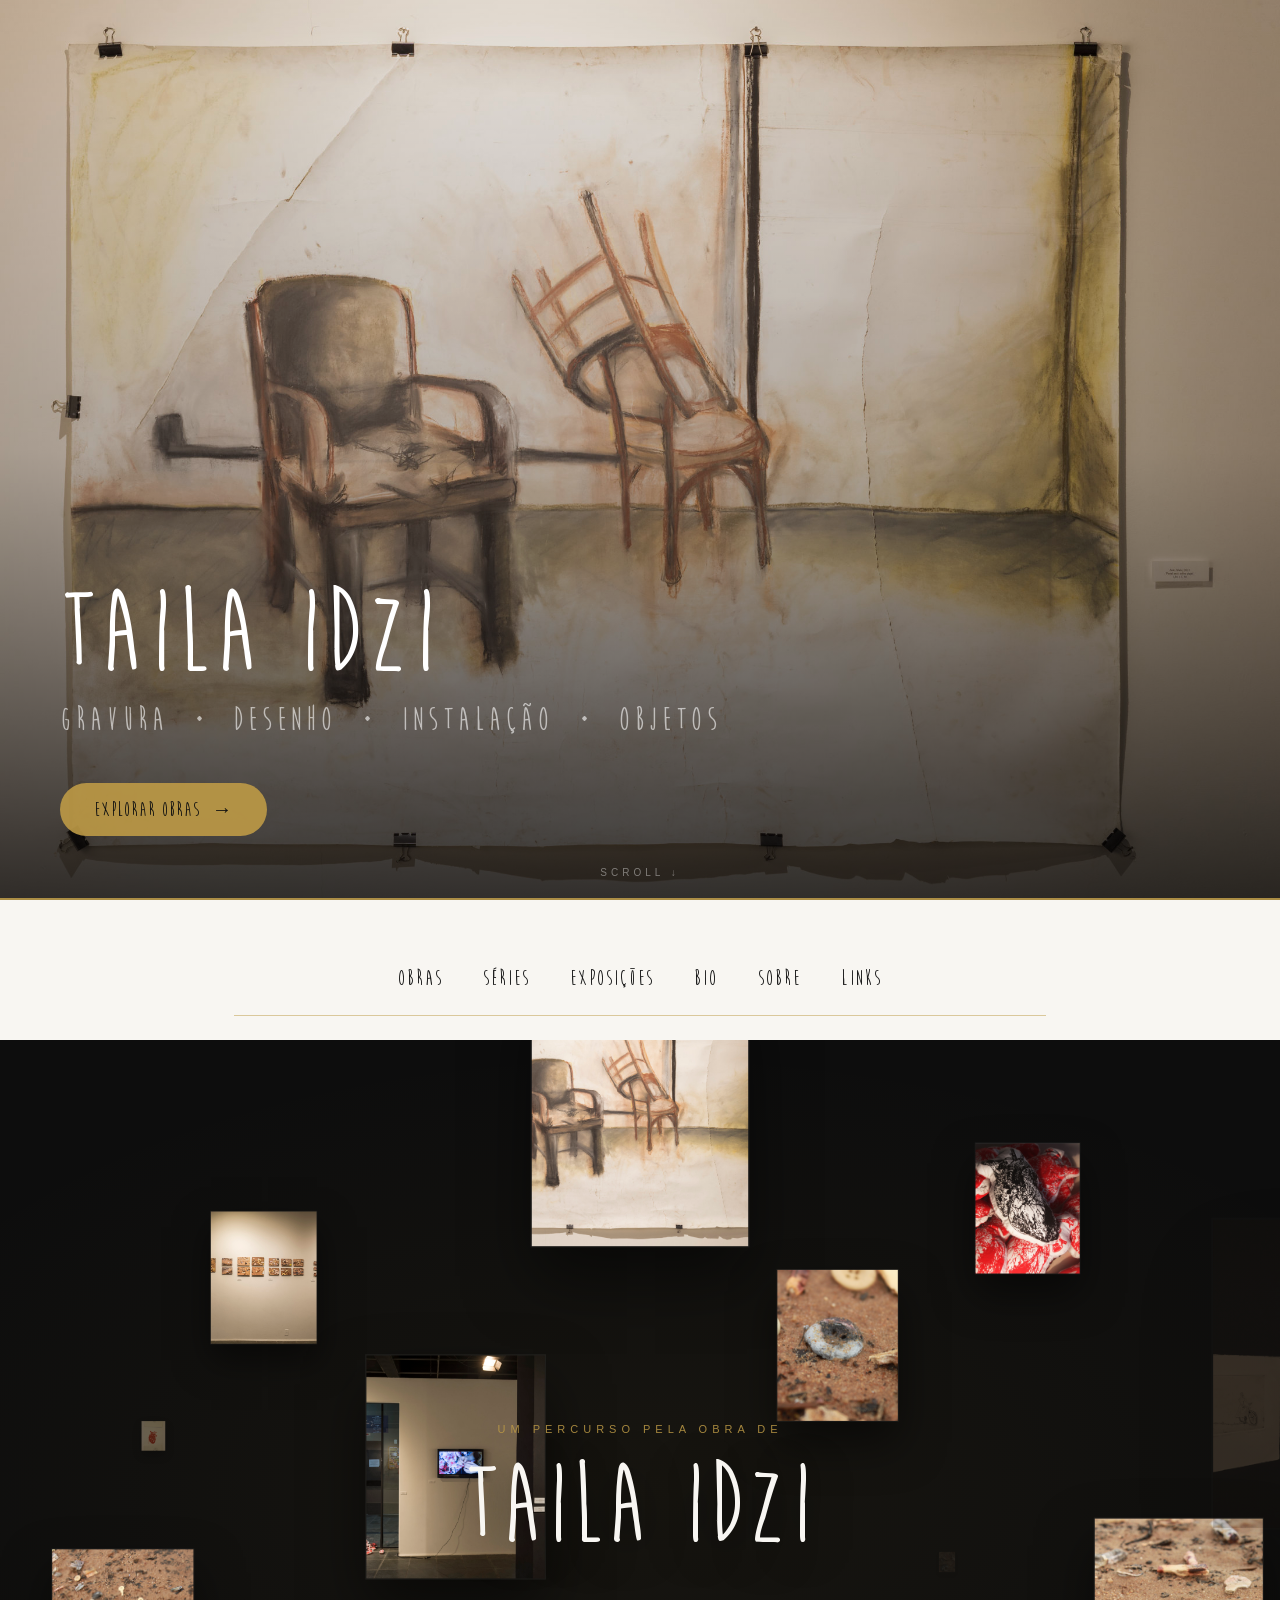
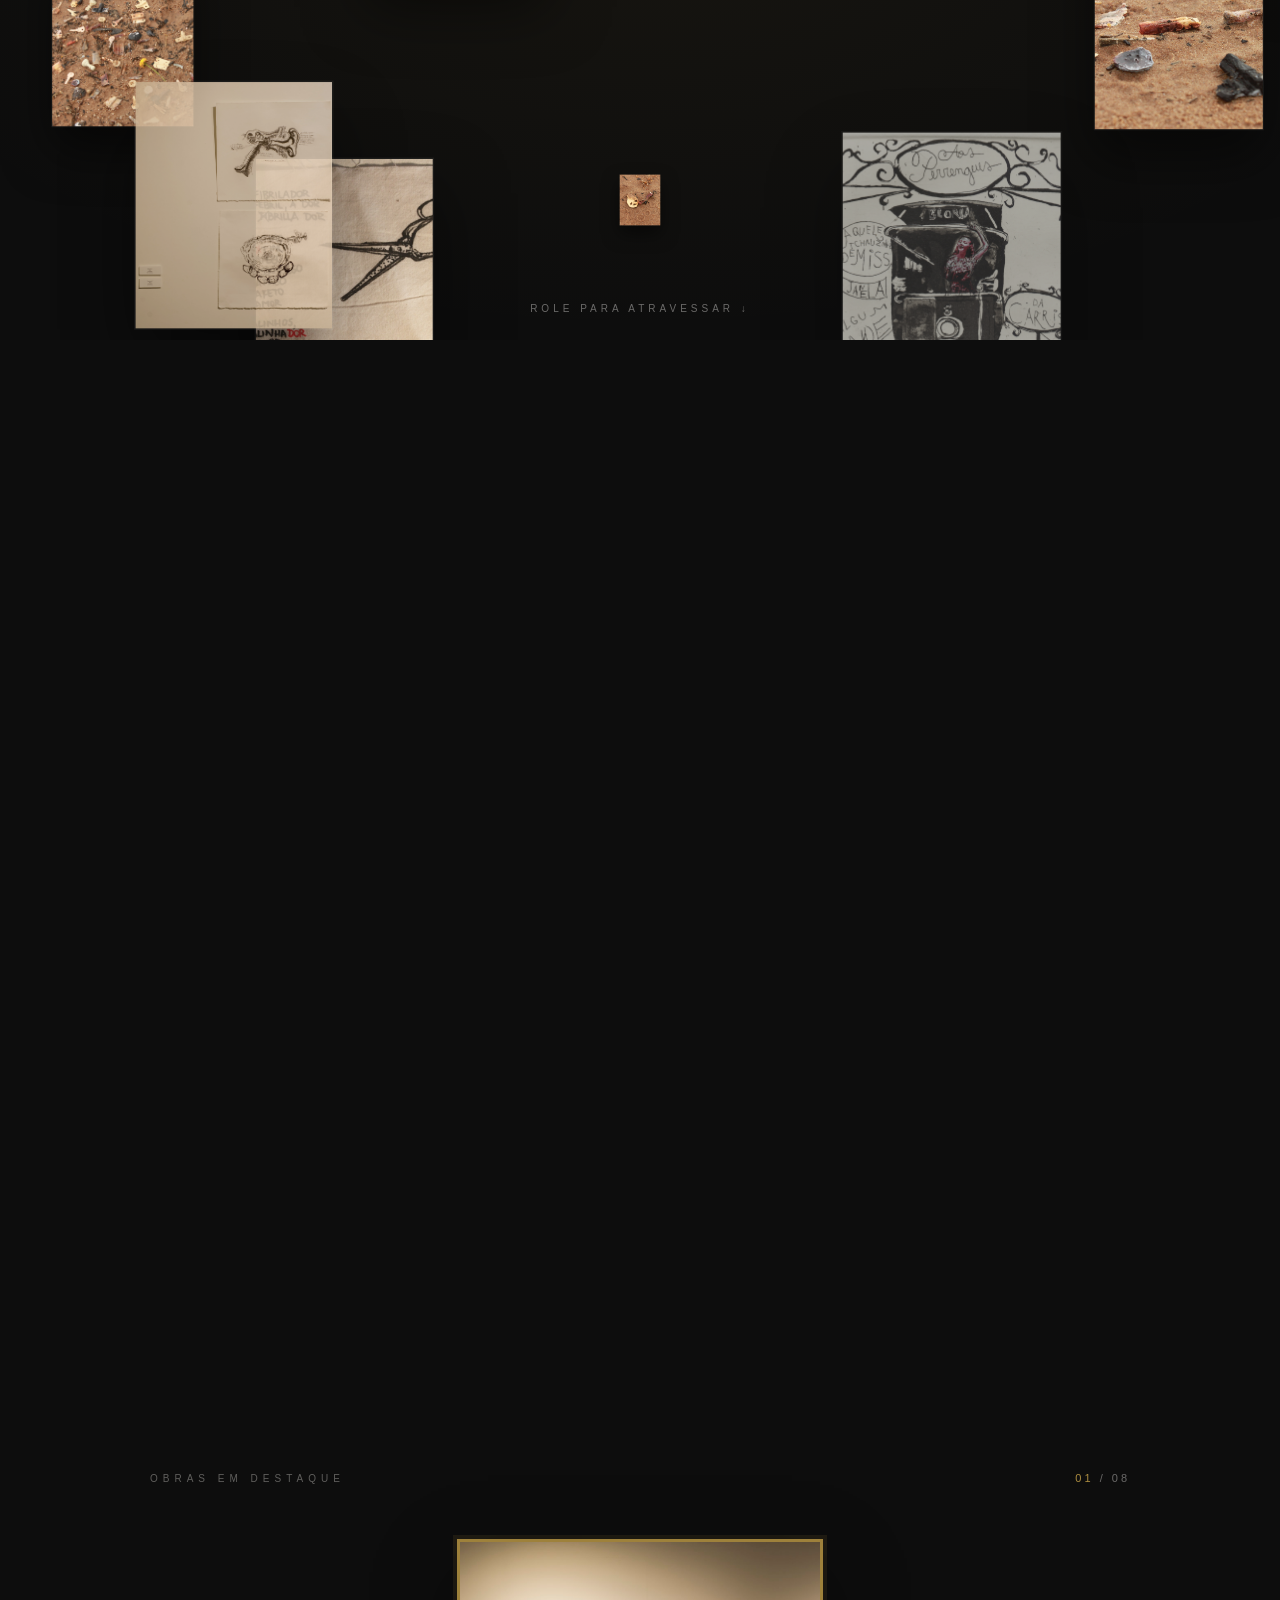
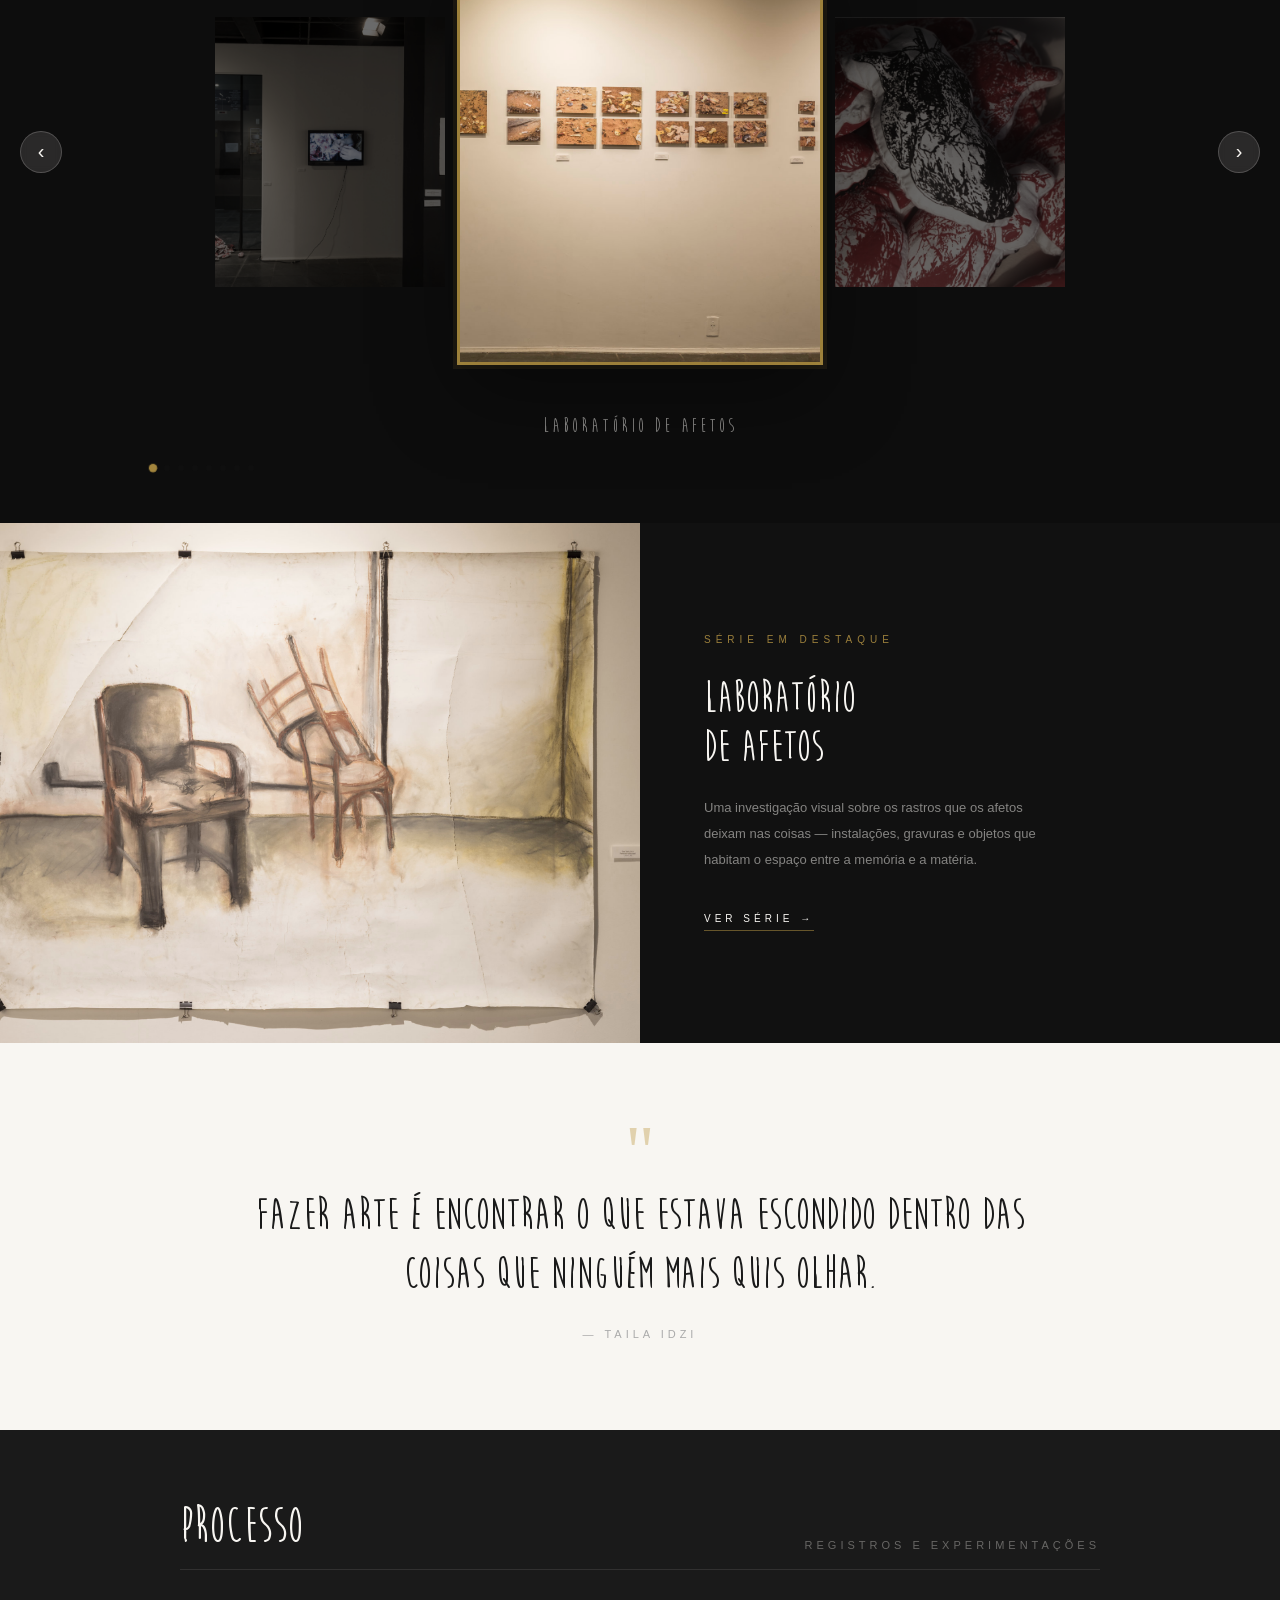
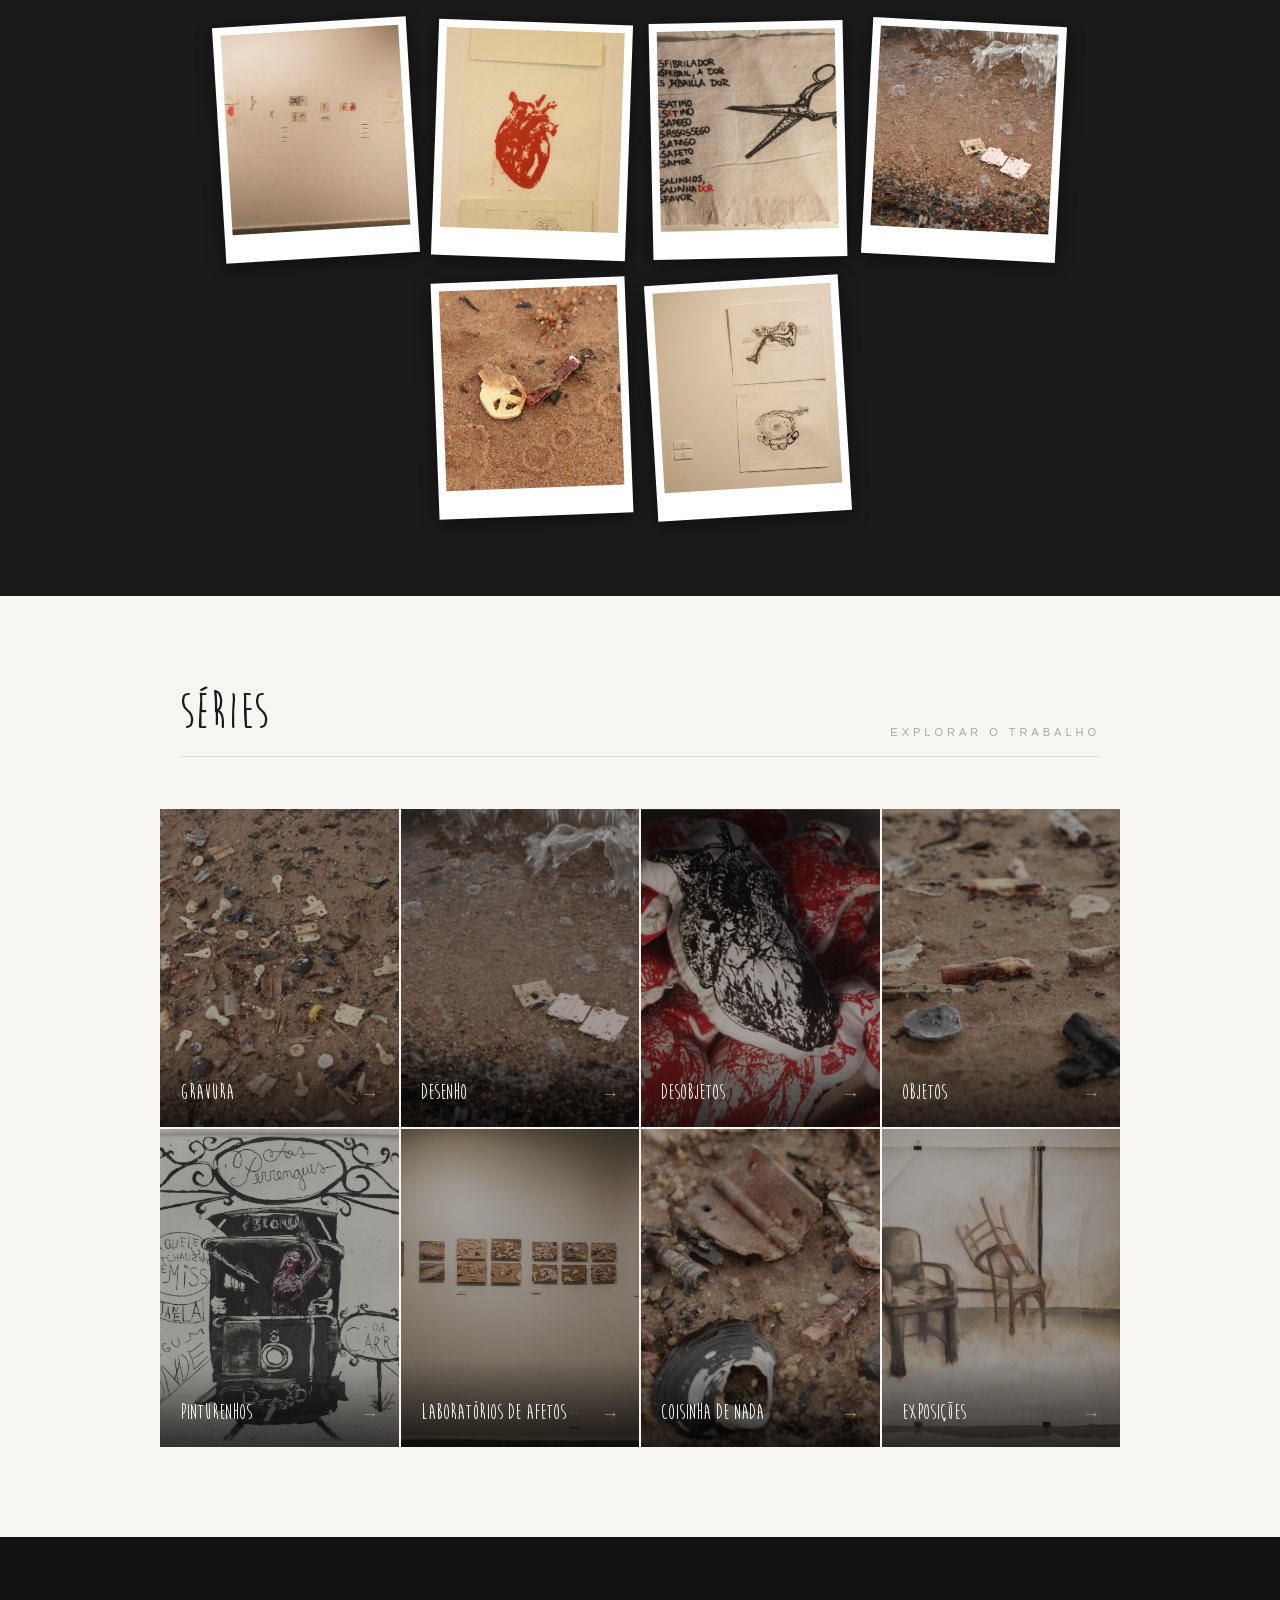
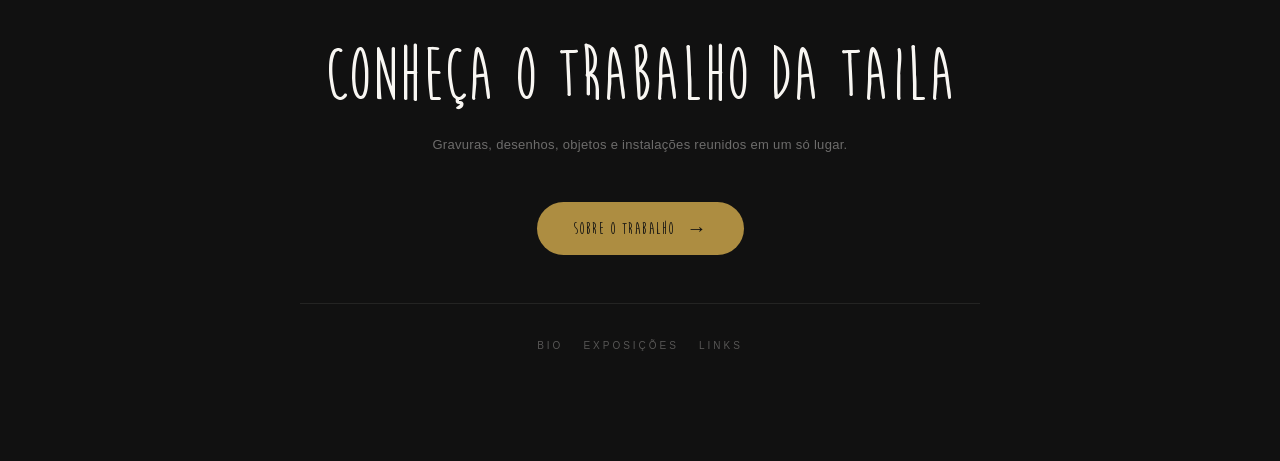
<file: index.html>
<!DOCTYPE html>
<html lang="pt-BR">
<head>
    <meta charset="UTF-8">
    <meta name="viewport" content="width=device-width, initial-scale=1.0">
    <title>Taila Idzi</title>
    <link rel="stylesheet" href="css/style.css">
</head>
<body>

    <!-- ── 1. HERO ───────────────────────────────────────── -->
    <section class="hero">
        <div class="hero-overlay"></div>
        <div class="hero-content">
            <h1 class="hero-title">TAILA IDZI</h1>
            <p class="hero-sub">Gravura &nbsp;·&nbsp; Desenho &nbsp;·&nbsp; Instalação &nbsp;·&nbsp; Objetos</p>
            <a href="#carousel-section" class="hero-cta-btn">explorar obras <span>→</span></a>
        </div>
        <span class="scroll-hint">scroll ↓</span>
        <div class="hero-progress"><div class="hero-progress-bar"></div></div>
    </section>

    <!-- ── 2. NAV SIMPLIFICADO ───────────────────────────── -->
    <div id="wrapper">
        <div id="nav" class="nav-home">
            <a href="#carousel-section">Obras</a>
            <a href="#series-section">Séries</a>
            <a href="exposicoes.html">Exposições</a>
            <a href="bio.html">Bio</a>
            <a href="sobre.html">Sobre</a>
            <a href="links.html">Links</a>
        </div>
    </div>

    <!-- ── FLYTHROUGH — imagens vindo em direção à tela ──── -->
    <section class="flythrough" id="flythrough">
        <div class="flythrough-sticky">
            <div class="flythrough-scene" id="flythrough-scene"></div>
            <div class="flythrough-caption">
                <p class="flythrough-eyebrow">um percurso pela obra de</p>
                <h2 class="flythrough-heading">Taila Idzi</h2>
            </div>
            <span class="flythrough-hint">role para atravessar ↓</span>
        </div>
    </section>

    <!-- ── 3. CARROSSEL ──────────────────────────────────── -->
    <section id="carousel-section">
        <div class="c-header">
            <span class="c-label">obras em destaque</span>
            <span class="c-counter"><strong id="c-current-num">01</strong> / 08</span>
        </div>

        <div id="carousel-wrap">
            <button class="c-prev-btn">&#8249;</button>

            <div class="c-item" data-caption="Laboratório de Afetos" onclick="location.href='laboratorios-de-afetos.html'">
                <img src="fotos/Laborat_rio_de_Afetos-001.jpg" alt="Laboratório de Afetos">
            </div>
            <div class="c-item" data-caption="Desobjetos" onclick="location.href='desobjetos.html'">
                <img src="fotos/IMG_6413.jpg" alt="Desobjetos">
            </div>
            <div class="c-item" data-caption="Gravura" onclick="location.href='gravura.html'">
                <img src="fotos/1.jpg" alt="Gravura">
            </div>
            <div class="c-item" data-caption="Laboratório de Afetos" onclick="location.href='laboratorios-de-afetos.html'">
                <img src="fotos/Laborat_rio_de_Afetos-035.jpg" alt="Laboratório de Afetos">
            </div>
            <div class="c-item" data-caption="Pinturenhos e Desenhuras" onclick="location.href='pinturenhos.html'">
                <img src="fotos/P8.jpg" alt="Pinturenhos">
            </div>
            <div class="c-item" data-caption="Desobjetos" onclick="location.href='desobjetos.html'">
                <img src="fotos/IMG_2499.jpg" alt="Desobjetos">
            </div>
            <div class="c-item" data-caption="Objetos" onclick="location.href='objetos.html'">
                <img src="fotos/A.jpg" alt="Objetos">
            </div>
            <div class="c-item" data-caption="Laboratório de Afetos" onclick="location.href='laboratorios-de-afetos.html'">
                <img src="fotos/Laborat_rio_de_Afetos-041.jpg" alt="Laboratório de Afetos">
            </div>

            <button class="c-next-btn">&#8250;</button>
        </div>

        <div class="c-caption">
            <span id="c-caption-text">Laboratório de Afetos</span>
        </div>

        <div class="c-footer">
            <div class="c-dots">
                <button class="c-dot"></button>
                <button class="c-dot"></button>
                <button class="c-dot"></button>
                <button class="c-dot"></button>
                <button class="c-dot"></button>
                <button class="c-dot"></button>
                <button class="c-dot"></button>
                <button class="c-dot"></button>
            </div>
        </div>
    </section>

    <!-- ── 4. DESTAQUE EDITORIAL ─────────────────────────── -->
    <section class="editorial-section">
        <div class="editorial-img">
            <img src="fotos/Laborat_rio_de_Afetos-020.jpg" alt="Laboratório de Afetos">
        </div>
        <div class="editorial-text">
            <p class="editorial-eyebrow">série em destaque</p>
            <h2 class="editorial-title">Laboratório<br>de Afetos</h2>
            <p class="editorial-desc">Uma investigação visual sobre os rastros que os afetos deixam nas coisas — instalações, gravuras e objetos que habitam o espaço entre a memória e a matéria.</p>
            <a href="laboratorios-de-afetos.html" class="editorial-link">ver série →</a>
        </div>
    </section>

    <!-- ── 5. CITAÇÃO ────────────────────────────────────── -->
    <section class="quote-section">
        <span class="quote-mark">"</span>
        <p class="quote-text">Fazer arte é encontrar o que estava escondido dentro das coisas que ninguém mais quis olhar.</p>
        <p class="quote-author">— Taila Idzi</p>
    </section>

    <!-- ── 6. GALERIA POLAROID ───────────────────────────── -->
    <section class="scattered-section">
        <div class="section-heading">
            <h2 class="section-heading-title">Processo</h2>
            <p class="section-heading-sub">registros e experimentações</p>
        </div>
        <div class="scattered">
            <a href="laboratorios-de-afetos.html"><img src="fotos/Laborat_rio_de_Afetos-003.jpg" alt=""></a>
            <a href="gravura.html"><img src="fotos/2.jpg" alt=""></a>
            <a href="desobjetos.html"><img src="fotos/IMG_6440.jpg" alt=""></a>
            <a href="pinturenhos.html"><img src="fotos/IMG_1982.jpg" alt=""></a>
            <a href="objetos.html"><img src="fotos/B.jpg" alt=""></a>
            <a href="laboratorios-de-afetos.html"><img src="fotos/Laborat_rio_de_Afetos-027.jpg" alt=""></a>
        </div>
    </section>

    <!-- ── 7. GRID DE SÉRIES ──────────────────────────────── -->
    <section class="series-section" id="series-section">
        <div class="section-heading">
            <h2 class="section-heading-title">Séries</h2>
            <p class="section-heading-sub">explorar o trabalho</p>
        </div>
        <div class="series-grid">
            <a href="gravura.html" class="series-card">
                <img src="fotos/1.jpg" alt="Gravura">
                <div class="series-card-label">
                    <span class="series-card-name">Gravura</span>
                    <span class="series-card-arrow">→</span>
                </div>
            </a>
            <a href="desenho.html" class="series-card">
                <img src="fotos/IMG_1982.jpg" alt="Desenho">
                <div class="series-card-label">
                    <span class="series-card-name">Desenho</span>
                    <span class="series-card-arrow">→</span>
                </div>
            </a>
            <a href="desobjetos.html" class="series-card">
                <img src="fotos/IMG_6413.jpg" alt="Desobjetos">
                <div class="series-card-label">
                    <span class="series-card-name">Desobjetos</span>
                    <span class="series-card-arrow">→</span>
                </div>
            </a>
            <a href="objetos.html" class="series-card">
                <img src="fotos/A.jpg" alt="Objetos">
                <div class="series-card-label">
                    <span class="series-card-name">Objetos</span>
                    <span class="series-card-arrow">→</span>
                </div>
            </a>
            <a href="pinturenhos.html" class="series-card">
                <img src="fotos/P8.jpg" alt="Pinturenhos e Desenhuras">
                <div class="series-card-label">
                    <span class="series-card-name">Pinturenhos</span>
                    <span class="series-card-arrow">→</span>
                </div>
            </a>
            <a href="laboratorios-de-afetos.html" class="series-card">
                <img src="fotos/Laborat_rio_de_Afetos-001.jpg" alt="Laboratórios de Afetos">
                <div class="series-card-label">
                    <span class="series-card-name">Laboratórios de Afetos</span>
                    <span class="series-card-arrow">→</span>
                </div>
            </a>
            <a href="coisinha-de-nada.html" class="series-card">
                <img src="fotos/IMG_2383.jpg" alt="Coisinha de nada">
                <div class="series-card-label">
                    <span class="series-card-name">Coisinha de nada</span>
                    <span class="series-card-arrow">→</span>
                </div>
            </a>
            <a href="exposicoes.html" class="series-card">
                <img src="fotos/Laborat_rio_de_Afetos-020.jpg" alt="Exposições">
                <div class="series-card-label">
                    <span class="series-card-name">Exposições</span>
                    <span class="series-card-arrow">→</span>
                </div>
            </a>
        </div>
    </section>

    <!-- ── 8. CTA FINAL ───────────────────────────────────── -->
    <section class="cta-section">
        <h2 class="cta-title">Conheça o trabalho da Taila</h2>
        <p class="cta-subtitle">Gravuras, desenhos, objetos e instalações reunidos em um só lugar.</p>
        <a href="sobre.html" class="cta-btn">sobre o trabalho <span class="cta-btn-icon">→</span></a>
        <div class="cta-links">
            <a href="bio.html">Bio</a>
            <a href="exposicoes.html">Exposições</a>
            <a href="links.html">Links</a>
        </div>
    </section>

<script src="js/main.js"></script>
</body>
</html>
</file>
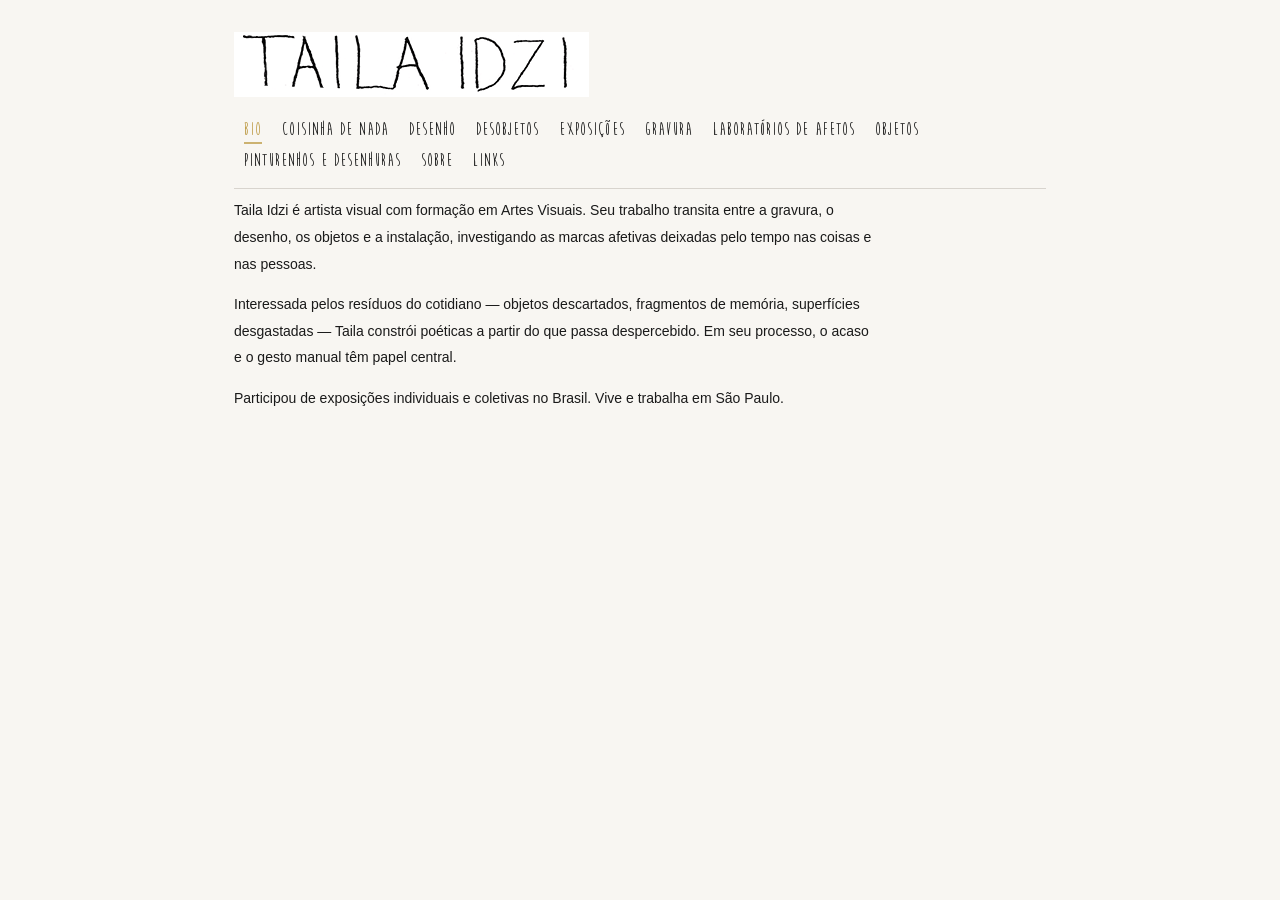
<file: bio.html>
<!DOCTYPE html>
<html lang="pt-BR">
<head>
    <meta charset="UTF-8">
    <meta name="viewport" content="width=device-width, initial-scale=1.0">
    <title>Bio — Taila Idzi</title>
    <link rel="stylesheet" href="css/style.css">
</head>
<body>
<div id="wrapper">

    <a id="logo" href="index.html">
        <img src="botoes/logo-taila.png" alt="Taila Idzi">
    </a>

        <div id="nav">
        <a href="bio.html" class="nav-active">Bio</a>
        <a href="coisinha-de-nada.html">Coisinha de nada</a>
        <a href="desenho.html">Desenho</a>
        <a href="desobjetos.html">Desobjetos</a>
        <a href="exposicoes.html">Exposições</a>
        <a href="gravura.html">Gravura</a>
        <a href="laboratorios-de-afetos.html">Laboratórios de Afetos</a>
        <a href="objetos.html">Objetos</a>
        <a href="pinturenhos.html">Pinturenhos e Desenhuras</a>
        <a href="sobre.html">Sobre</a>
        <a href="links.html">Links</a>
    </div>

    <div id="content">
        <div class="text-content">
            <p>Taila Idzi é artista visual com formação em Artes Visuais. Seu trabalho transita entre a gravura, o desenho, os objetos e a instalação, investigando as marcas afetivas deixadas pelo tempo nas coisas e nas pessoas.</p>
            <p>Interessada pelos resíduos do cotidiano — objetos descartados, fragmentos de memória, superfícies desgastadas — Taila constrói poéticas a partir do que passa despercebido. Em seu processo, o acaso e o gesto manual têm papel central.</p>
            <p>Participou de exposições individuais e coletivas no Brasil. Vive e trabalha em São Paulo.</p>
        </div>
    </div>

</div>
<script src="js/main.js"></script>
</body>
</html>
</file>
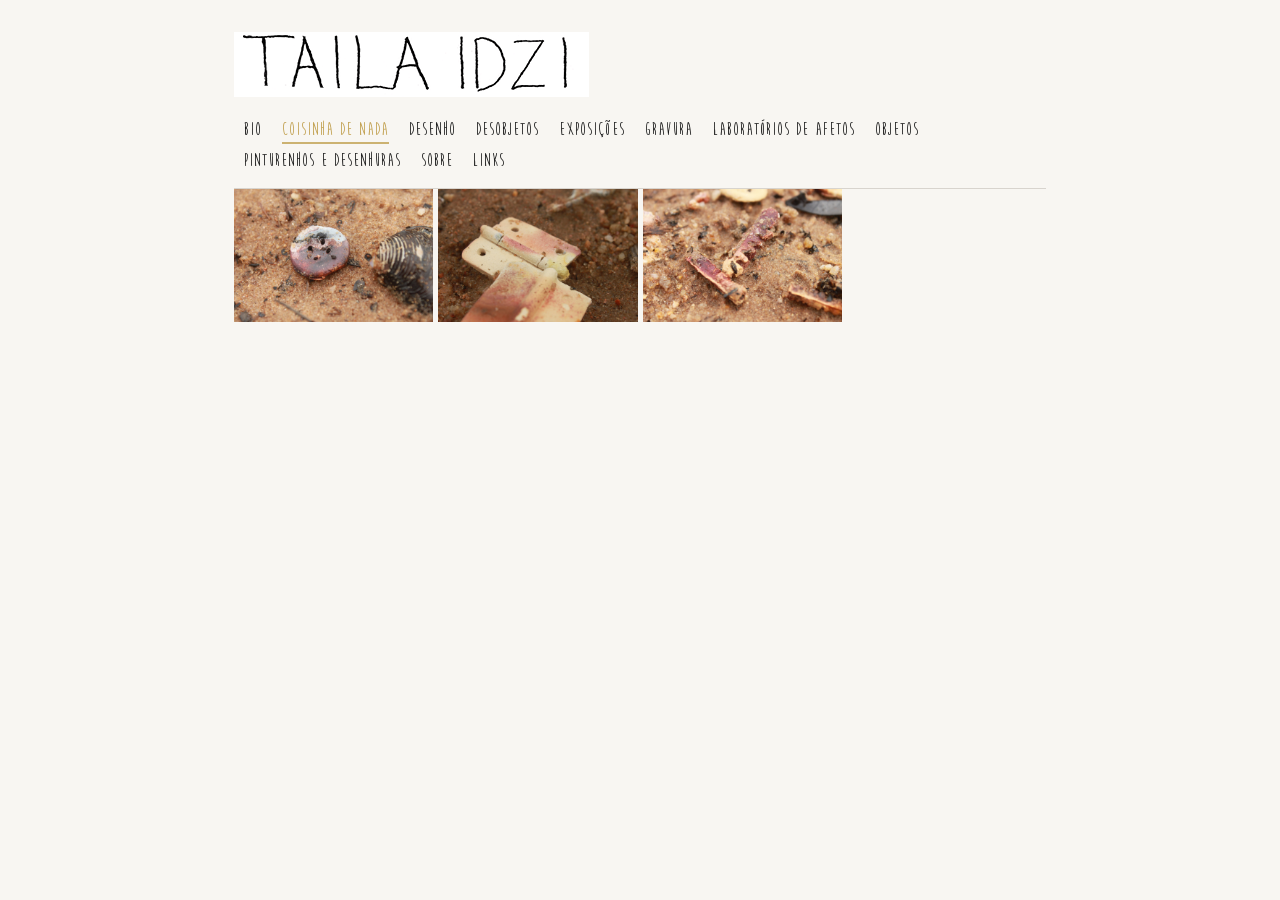
<file: coisinha-de-nada.html>
<!DOCTYPE html>
<html lang="pt-BR">
<head>
    <meta charset="UTF-8">
    <meta name="viewport" content="width=device-width, initial-scale=1.0">
    <title>Coisinha de nada — Taila Idzi</title>
    <link rel="stylesheet" href="css/style.css">
</head>
<body>
<div id="wrapper">

    <a id="logo" href="index.html">
        <img src="botoes/logo-taila.png" alt="Taila Idzi">
    </a>

        <div id="nav">
        <a href="bio.html">Bio</a>
        <a href="coisinha-de-nada.html" class="nav-active">Coisinha de nada</a>
        <a href="desenho.html">Desenho</a>
        <a href="desobjetos.html">Desobjetos</a>
        <a href="exposicoes.html">Exposições</a>
        <a href="gravura.html">Gravura</a>
        <a href="laboratorios-de-afetos.html">Laboratórios de Afetos</a>
        <a href="objetos.html">Objetos</a>
        <a href="pinturenhos.html">Pinturenhos e Desenhuras</a>
        <a href="sobre.html">Sobre</a>
        <a href="links.html">Links</a>
    </div>

    <div id="content">
        <div class="gallery">
            <a href="#lb-i2051"><img src="fotos/IMG_2051.jpg" alt="Coisinha de nada"></a>
            <a href="#lb-i2070"><img src="fotos/IMG_2070.jpg" alt="Coisinha de nada"></a>
            <a href="#lb-i2104"><img src="fotos/IMG_2104.jpg" alt="Coisinha de nada"></a>
        </div>

        <div id="lb-i2051" class="lightbox"><a class="close" href="#">&times;</a><img src="fotos/IMG_2051.jpg"></div>
        <div id="lb-i2070" class="lightbox"><a class="close" href="#">&times;</a><img src="fotos/IMG_2070.jpg"></div>
        <div id="lb-i2104" class="lightbox"><a class="close" href="#">&times;</a><img src="fotos/IMG_2104.jpg"></div>
    </div>

</div>
<script src="js/main.js"></script>
</body>
</html>
</file>
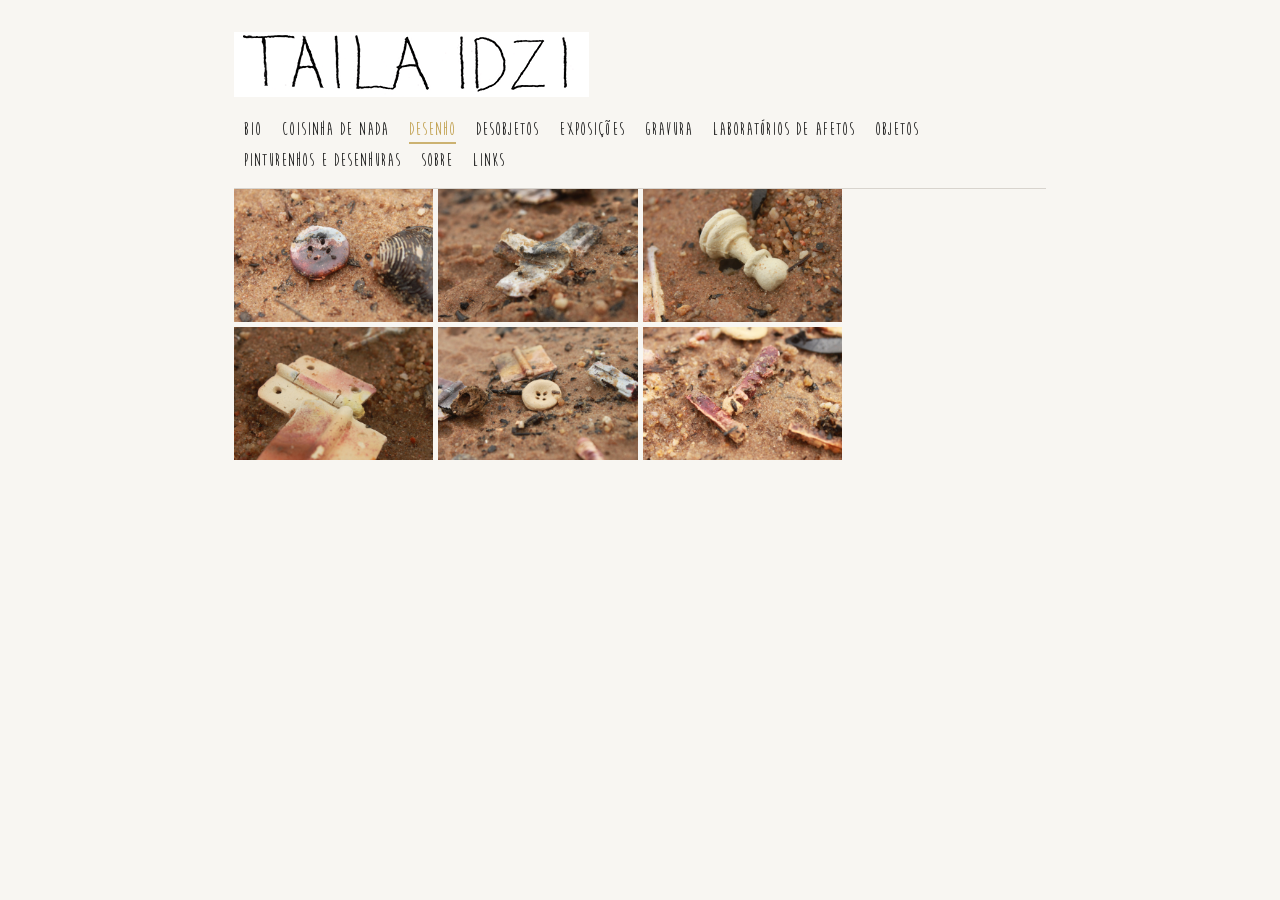
<file: desenho.html>
<!DOCTYPE html>
<html lang="pt-BR">
<head>
    <meta charset="UTF-8">
    <meta name="viewport" content="width=device-width, initial-scale=1.0">
    <title>Desenho — Taila Idzi</title>
    <link rel="stylesheet" href="css/style.css">
</head>
<body>
<div id="wrapper">

    <a id="logo" href="index.html">
        <img src="botoes/logo-taila.png" alt="Taila Idzi">
    </a>

        <div id="nav">
        <a href="bio.html">Bio</a>
        <a href="coisinha-de-nada.html">Coisinha de nada</a>
        <a href="desenho.html" class="nav-active">Desenho</a>
        <a href="desobjetos.html">Desobjetos</a>
        <a href="exposicoes.html">Exposições</a>
        <a href="gravura.html">Gravura</a>
        <a href="laboratorios-de-afetos.html">Laboratórios de Afetos</a>
        <a href="objetos.html">Objetos</a>
        <a href="pinturenhos.html">Pinturenhos e Desenhuras</a>
        <a href="sobre.html">Sobre</a>
        <a href="links.html">Links</a>
    </div>

    <div id="content">
        <div class="gallery">
            <a href="#lb-d1"><img src="fotos/IMG_2051.jpg" alt="Desenho"></a>
            <a href="#lb-d2"><img src="fotos/IMG_2070.jpg" alt="Desenho"></a>
            <a href="#lb-d3"><img src="fotos/IMG_2084.jpg" alt="Desenho"></a>
            <a href="#lb-d4"><img src="fotos/IMG_2090.jpg" alt="Desenho"></a>
            <a href="#lb-d5"><img src="fotos/IMG_2097.jpg" alt="Desenho"></a>
            <a href="#lb-d6"><img src="fotos/IMG_2104.jpg" alt="Desenho"></a>
        </div>

        <div id="lb-d1" class="lightbox"><a class="close" href="#">&times;</a><img src="fotos/IMG_2051.jpg"></div>
        <div id="lb-d2" class="lightbox"><a class="close" href="#">&times;</a><img src="fotos/IMG_2070.jpg"></div>
        <div id="lb-d3" class="lightbox"><a class="close" href="#">&times;</a><img src="fotos/IMG_2084.jpg"></div>
        <div id="lb-d4" class="lightbox"><a class="close" href="#">&times;</a><img src="fotos/IMG_2090.jpg"></div>
        <div id="lb-d5" class="lightbox"><a class="close" href="#">&times;</a><img src="fotos/IMG_2097.jpg"></div>
        <div id="lb-d6" class="lightbox"><a class="close" href="#">&times;</a><img src="fotos/IMG_2104.jpg"></div>
    </div>

</div>
<script src="js/main.js"></script>
</body>
</html>
</file>
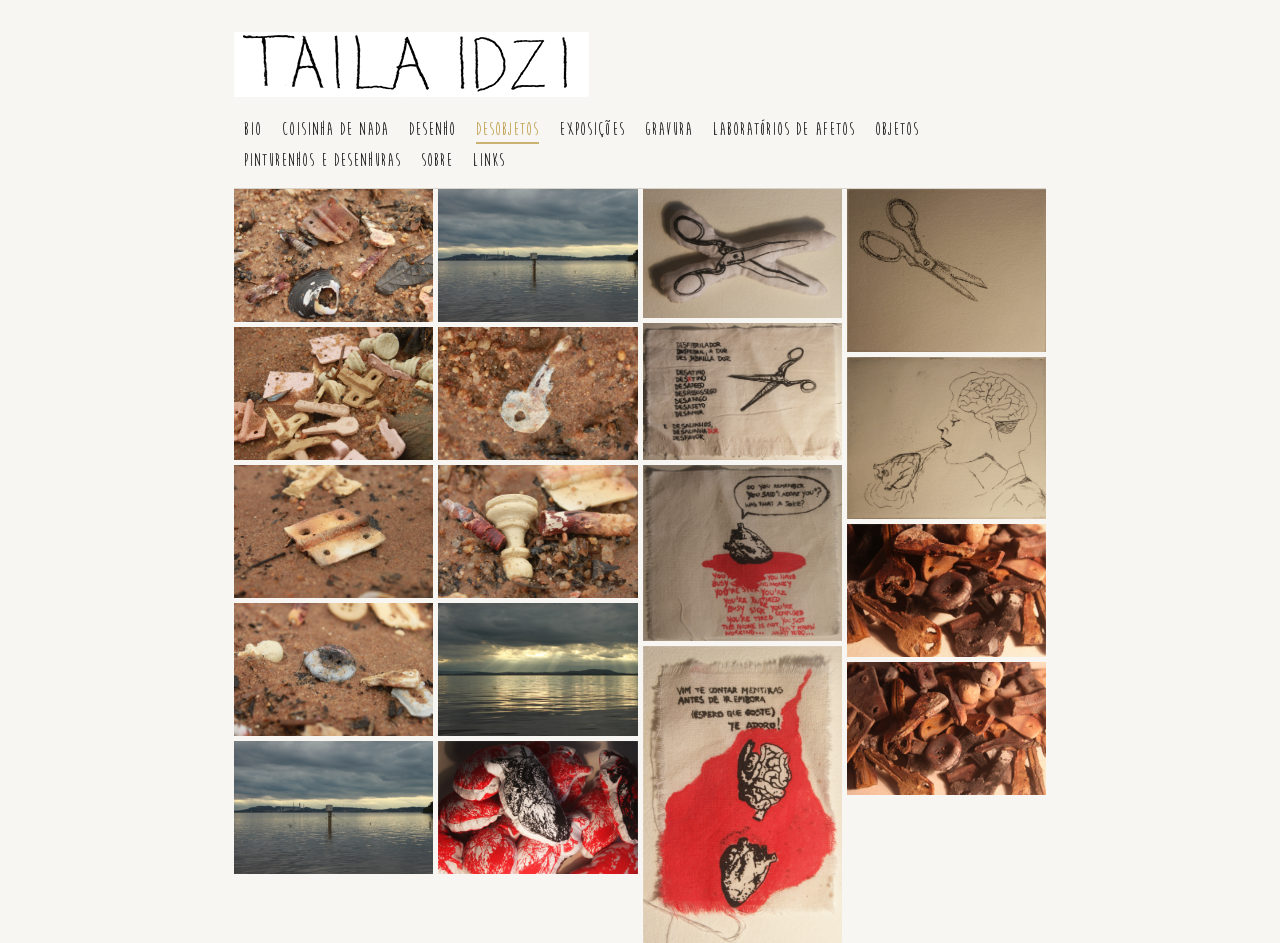
<file: desobjetos.html>
<!DOCTYPE html>
<html lang="pt-BR">
<head>
    <meta charset="UTF-8">
    <meta name="viewport" content="width=device-width, initial-scale=1.0">
    <title>Desobjetos — Taila Idzi</title>
    <link rel="stylesheet" href="css/style.css">
</head>
<body>
<div id="wrapper">

    <a id="logo" href="index.html">
        <img src="botoes/logo-taila.png" alt="Taila Idzi">
    </a>

        <div id="nav">
        <a href="bio.html">Bio</a>
        <a href="coisinha-de-nada.html">Coisinha de nada</a>
        <a href="desenho.html">Desenho</a>
        <a href="desobjetos.html" class="nav-active">Desobjetos</a>
        <a href="exposicoes.html">Exposições</a>
        <a href="gravura.html">Gravura</a>
        <a href="laboratorios-de-afetos.html">Laboratórios de Afetos</a>
        <a href="objetos.html">Objetos</a>
        <a href="pinturenhos.html">Pinturenhos e Desenhuras</a>
        <a href="sobre.html">Sobre</a>
        <a href="links.html">Links</a>
    </div>

    <div id="content">
        <div class="gallery">
            <a href="#lb-d2383"><img src="fotos/IMG_2383.jpg" alt="Desobjeto"></a>
            <a href="#lb-d2447"><img src="fotos/IMG_2447.jpg" alt="Desobjeto"></a>
            <a href="#lb-d2495"><img src="fotos/IMG_2495.jpg" alt="Desobjeto"></a>
            <a href="#lb-d2499"><img src="fotos/IMG_2499.jpg" alt="Desobjeto"></a>
            <a href="#lb-d2546"><img src="fotos/IMG_2546.jpg" alt="Desobjeto"></a>
            <a href="#lb-d25461"><img src="fotos/IMG_2546_1.jpg" alt="Desobjeto"></a>
            <a href="#lb-d2589"><img src="fotos/IMG_2589.jpg" alt="Desobjeto"></a>
            <a href="#lb-d2594"><img src="fotos/IMG_2594.jpg" alt="Desobjeto"></a>
            <a href="#lb-d2647"><img src="fotos/IMG_2647.jpg" alt="Desobjeto"></a>
            <a href="#lb-d6413"><img src="fotos/IMG_6413.jpg" alt="Desobjeto"></a>
            <a href="#lb-d6437"><img src="fotos/IMG_6437.jpg" alt="Desobjeto"></a>
            <a href="#lb-d6440"><img src="fotos/IMG_6440.jpg" alt="Desobjeto"></a>
            <a href="#lb-d6442"><img src="fotos/IMG_6442.jpg" alt="Desobjeto"></a>
            <a href="#lb-d6447"><img src="fotos/IMG_6447.jpg" alt="Desobjeto"></a>
            <a href="#lb-d6449"><img src="fotos/IMG_6449.jpg" alt="Desobjeto"></a>
            <a href="#lb-d6458"><img src="fotos/IMG_6458.jpg" alt="Desobjeto"></a>
            <a href="#lb-d6468"><img src="fotos/IMG_6468.jpg" alt="Desobjeto"></a>
            <a href="#lb-d6475"><img src="fotos/IMG_6475.jpg" alt="Desobjeto"></a>
        </div>

        <div id="lb-d2383" class="lightbox"><a class="close" href="#">&times;</a><img src="fotos/IMG_2383.jpg"></div>
        <div id="lb-d2447" class="lightbox"><a class="close" href="#">&times;</a><img src="fotos/IMG_2447.jpg"></div>
        <div id="lb-d2495" class="lightbox"><a class="close" href="#">&times;</a><img src="fotos/IMG_2495.jpg"></div>
        <div id="lb-d2499" class="lightbox"><a class="close" href="#">&times;</a><img src="fotos/IMG_2499.jpg"></div>
        <div id="lb-d2546" class="lightbox"><a class="close" href="#">&times;</a><img src="fotos/IMG_2546.jpg"></div>
        <div id="lb-d25461" class="lightbox"><a class="close" href="#">&times;</a><img src="fotos/IMG_2546_1.jpg"></div>
        <div id="lb-d2589" class="lightbox"><a class="close" href="#">&times;</a><img src="fotos/IMG_2589.jpg"></div>
        <div id="lb-d2594" class="lightbox"><a class="close" href="#">&times;</a><img src="fotos/IMG_2594.jpg"></div>
        <div id="lb-d2647" class="lightbox"><a class="close" href="#">&times;</a><img src="fotos/IMG_2647.jpg"></div>
        <div id="lb-d6413" class="lightbox"><a class="close" href="#">&times;</a><img src="fotos/IMG_6413.jpg"></div>
        <div id="lb-d6437" class="lightbox"><a class="close" href="#">&times;</a><img src="fotos/IMG_6437.jpg"></div>
        <div id="lb-d6440" class="lightbox"><a class="close" href="#">&times;</a><img src="fotos/IMG_6440.jpg"></div>
        <div id="lb-d6442" class="lightbox"><a class="close" href="#">&times;</a><img src="fotos/IMG_6442.jpg"></div>
        <div id="lb-d6447" class="lightbox"><a class="close" href="#">&times;</a><img src="fotos/IMG_6447.jpg"></div>
        <div id="lb-d6449" class="lightbox"><a class="close" href="#">&times;</a><img src="fotos/IMG_6449.jpg"></div>
        <div id="lb-d6458" class="lightbox"><a class="close" href="#">&times;</a><img src="fotos/IMG_6458.jpg"></div>
        <div id="lb-d6468" class="lightbox"><a class="close" href="#">&times;</a><img src="fotos/IMG_6468.jpg"></div>
        <div id="lb-d6475" class="lightbox"><a class="close" href="#">&times;</a><img src="fotos/IMG_6475.jpg"></div>
    </div>

</div>
<script src="js/main.js"></script>
</body>
</html>
</file>
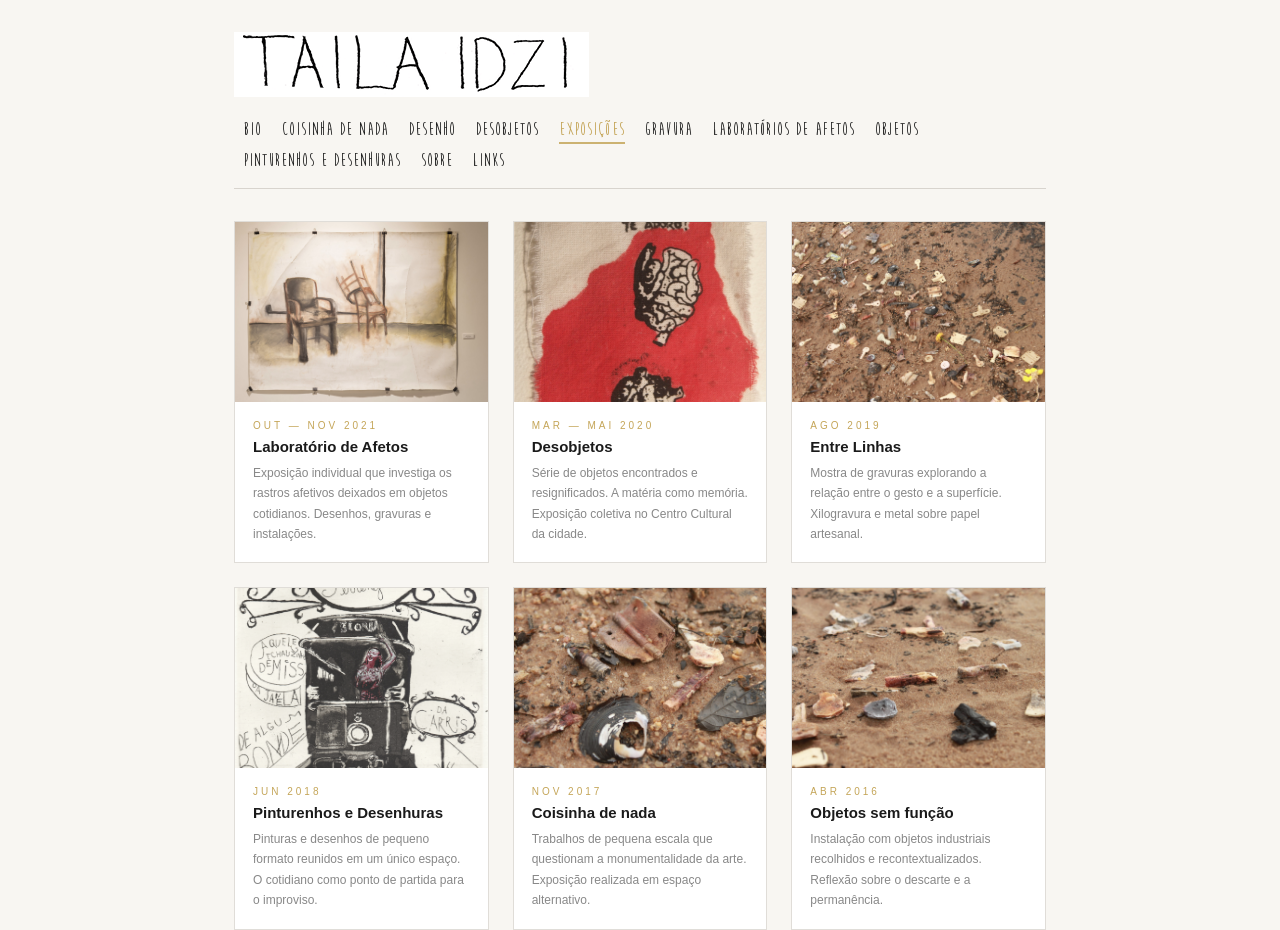
<file: exposicoes.html>
<!DOCTYPE html>
<html lang="pt-BR">
<head>
    <meta charset="UTF-8">
    <meta name="viewport" content="width=device-width, initial-scale=1.0">
    <title>Exposições — Taila Idzi</title>
    <link rel="stylesheet" href="css/style.css">
</head>
<body>
<div id="wrapper">

    <a id="logo" href="index.html">
        <img src="botoes/logo-taila.png" alt="Taila Idzi">
    </a>

        <div id="nav">
        <a href="bio.html">Bio</a>
        <a href="coisinha-de-nada.html">Coisinha de nada</a>
        <a href="desenho.html">Desenho</a>
        <a href="desobjetos.html">Desobjetos</a>
        <a href="exposicoes.html" class="nav-active">Exposições</a>
        <a href="gravura.html">Gravura</a>
        <a href="laboratorios-de-afetos.html">Laboratórios de Afetos</a>
        <a href="objetos.html">Objetos</a>
        <a href="pinturenhos.html">Pinturenhos e Desenhuras</a>
        <a href="sobre.html">Sobre</a>
        <a href="links.html">Links</a>
    </div>

    <div id="content" style="padding-top: 32px;">
        <div class="expo-grid">

            <div class="expo-card">
                <img src="fotos/Laborat_rio_de_Afetos-020.jpg" alt="Laboratório de Afetos">
                <div class="expo-card-body">
                    <p class="expo-card-date">Out — Nov 2021</p>
                    <h3 class="expo-card-title">Laboratório de Afetos</h3>
                    <p class="expo-card-desc">Exposição individual que investiga os rastros afetivos deixados em objetos cotidianos. Desenhos, gravuras e instalações.</p>
                </div>
            </div>

            <div class="expo-card">
                <img src="fotos/IMG_6447.jpg" alt="Desobjetos">
                <div class="expo-card-body">
                    <p class="expo-card-date">Mar — Mai 2020</p>
                    <h3 class="expo-card-title">Desobjetos</h3>
                    <p class="expo-card-desc">Série de objetos encontrados e resignificados. A matéria como memória. Exposição coletiva no Centro Cultural da cidade.</p>
                </div>
            </div>

            <div class="expo-card">
                <img src="fotos/1.jpg" alt="Gravura">
                <div class="expo-card-body">
                    <p class="expo-card-date">Ago 2019</p>
                    <h3 class="expo-card-title">Entre Linhas</h3>
                    <p class="expo-card-desc">Mostra de gravuras explorando a relação entre o gesto e a superfície. Xilogravura e metal sobre papel artesanal.</p>
                </div>
            </div>

            <div class="expo-card">
                <img src="fotos/P8.jpg" alt="Pinturenhos">
                <div class="expo-card-body">
                    <p class="expo-card-date">Jun 2018</p>
                    <h3 class="expo-card-title">Pinturenhos e Desenhuras</h3>
                    <p class="expo-card-desc">Pinturas e desenhos de pequeno formato reunidos em um único espaço. O cotidiano como ponto de partida para o improviso.</p>
                </div>
            </div>

            <div class="expo-card">
                <img src="fotos/IMG_2383.jpg" alt="Coisinha de nada">
                <div class="expo-card-body">
                    <p class="expo-card-date">Nov 2017</p>
                    <h3 class="expo-card-title">Coisinha de nada</h3>
                    <p class="expo-card-desc">Trabalhos de pequena escala que questionam a monumentalidade da arte. Exposição realizada em espaço alternativo.</p>
                </div>
            </div>

            <div class="expo-card">
                <img src="fotos/A.jpg" alt="Objetos">
                <div class="expo-card-body">
                    <p class="expo-card-date">Abr 2016</p>
                    <h3 class="expo-card-title">Objetos sem função</h3>
                    <p class="expo-card-desc">Instalação com objetos industriais recolhidos e recontextualizados. Reflexão sobre o descarte e a permanência.</p>
                </div>
            </div>

        </div>
    </div>

</div>
<script src="js/main.js"></script>
</body>
</html>
</file>
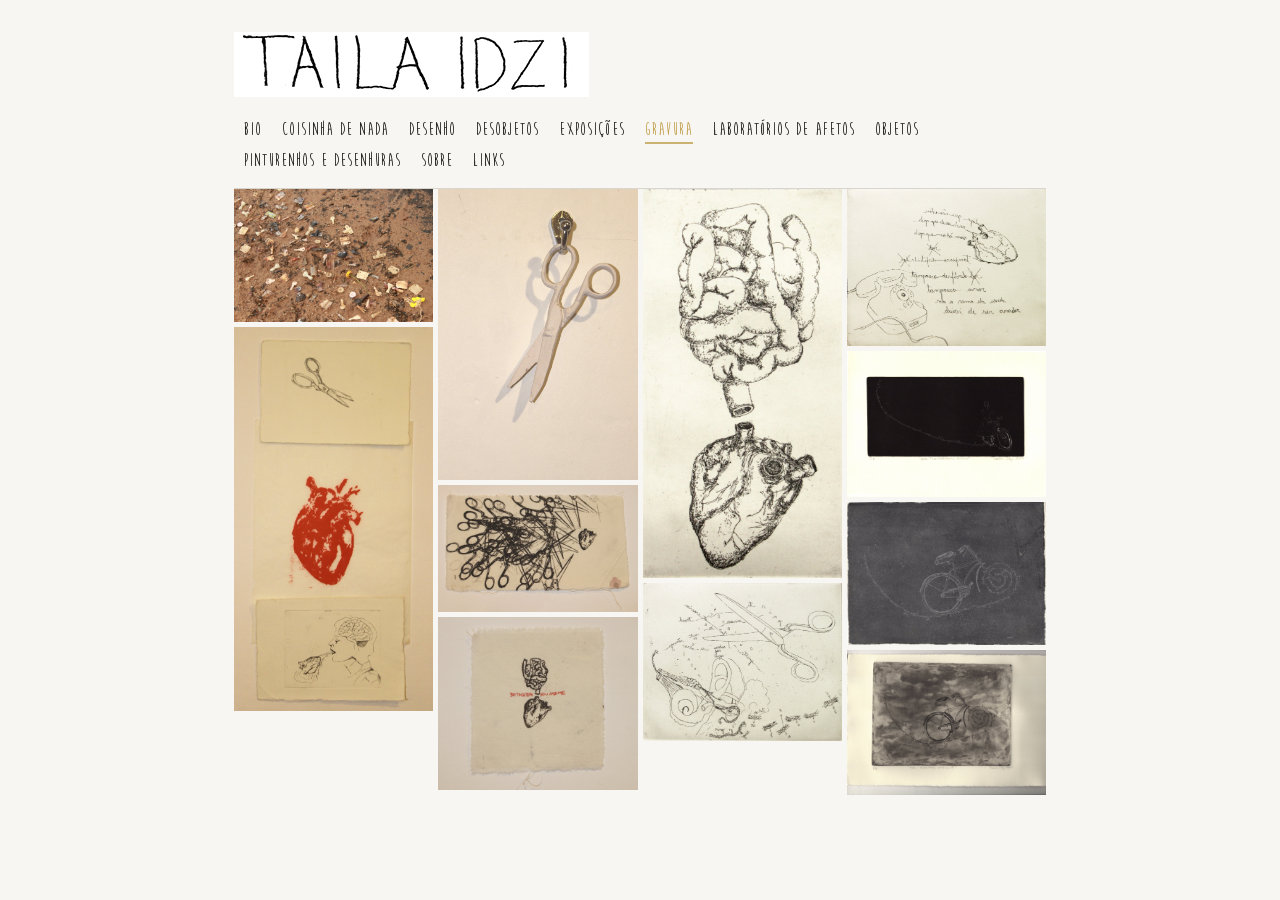
<file: gravura.html>
<!DOCTYPE html>
<html lang="pt-BR">
<head>
    <meta charset="UTF-8">
    <meta name="viewport" content="width=device-width, initial-scale=1.0">
    <title>Gravura — Taila Idzi</title>
    <link rel="stylesheet" href="css/style.css">
</head>
<body>
<div id="wrapper">

    <a id="logo" href="index.html">
        <img src="botoes/logo-taila.png" alt="Taila Idzi">
    </a>

        <div id="nav">
        <a href="bio.html">Bio</a>
        <a href="coisinha-de-nada.html">Coisinha de nada</a>
        <a href="desenho.html">Desenho</a>
        <a href="desobjetos.html">Desobjetos</a>
        <a href="exposicoes.html">Exposições</a>
        <a href="gravura.html" class="nav-active">Gravura</a>
        <a href="laboratorios-de-afetos.html">Laboratórios de Afetos</a>
        <a href="objetos.html">Objetos</a>
        <a href="pinturenhos.html">Pinturenhos e Desenhuras</a>
        <a href="sobre.html">Sobre</a>
        <a href="links.html">Links</a>
    </div>

    <div id="content">
        <div class="gallery">
            <a href="#lb-g1"><img src="fotos/1.jpg" alt="Gravura 1"></a>
            <a href="#lb-g2"><img src="fotos/2.jpg" alt="Gravura 2"></a>
            <a href="#lb-g3"><img src="fotos/3.jpg" alt="Gravura 3"></a>
            <a href="#lb-g5"><img src="fotos/5.jpg" alt="Gravura 5"></a>
            <a href="#lb-g7"><img src="fotos/7.jpg" alt="Gravura 7"></a>
            <a href="#lb-g8"><img src="fotos/8.jpg" alt="Gravura 8"></a>
            <a href="#lb-g9"><img src="fotos/9.jpg" alt="Gravura 9"></a>
            <a href="#lb-g10"><img src="fotos/10.jpg" alt="Gravura 10"></a>
            <a href="#lb-g005"><img src="fotos/IMG005.jpg" alt="Gravura"></a>
            <a href="#lb-g007"><img src="fotos/IMG007.jpg" alt="Gravura"></a>
            <a href="#lb-g012"><img src="fotos/IMG012.jpg" alt="Gravura"></a>
        </div>

        <div id="lb-g1" class="lightbox"><a class="close" href="#">&times;</a><img src="fotos/1.jpg"></div>
        <div id="lb-g2" class="lightbox"><a class="close" href="#">&times;</a><img src="fotos/2.jpg"></div>
        <div id="lb-g3" class="lightbox"><a class="close" href="#">&times;</a><img src="fotos/3.jpg"></div>
        <div id="lb-g5" class="lightbox"><a class="close" href="#">&times;</a><img src="fotos/5.jpg"></div>
        <div id="lb-g7" class="lightbox"><a class="close" href="#">&times;</a><img src="fotos/7.jpg"></div>
        <div id="lb-g8" class="lightbox"><a class="close" href="#">&times;</a><img src="fotos/8.jpg"></div>
        <div id="lb-g9" class="lightbox"><a class="close" href="#">&times;</a><img src="fotos/9.jpg"></div>
        <div id="lb-g10" class="lightbox"><a class="close" href="#">&times;</a><img src="fotos/10.jpg"></div>
        <div id="lb-g005" class="lightbox"><a class="close" href="#">&times;</a><img src="fotos/IMG005.jpg"></div>
        <div id="lb-g007" class="lightbox"><a class="close" href="#">&times;</a><img src="fotos/IMG007.jpg"></div>
        <div id="lb-g012" class="lightbox"><a class="close" href="#">&times;</a><img src="fotos/IMG012.jpg"></div>
    </div>

</div>
<script src="js/main.js"></script>
</body>
</html>
</file>
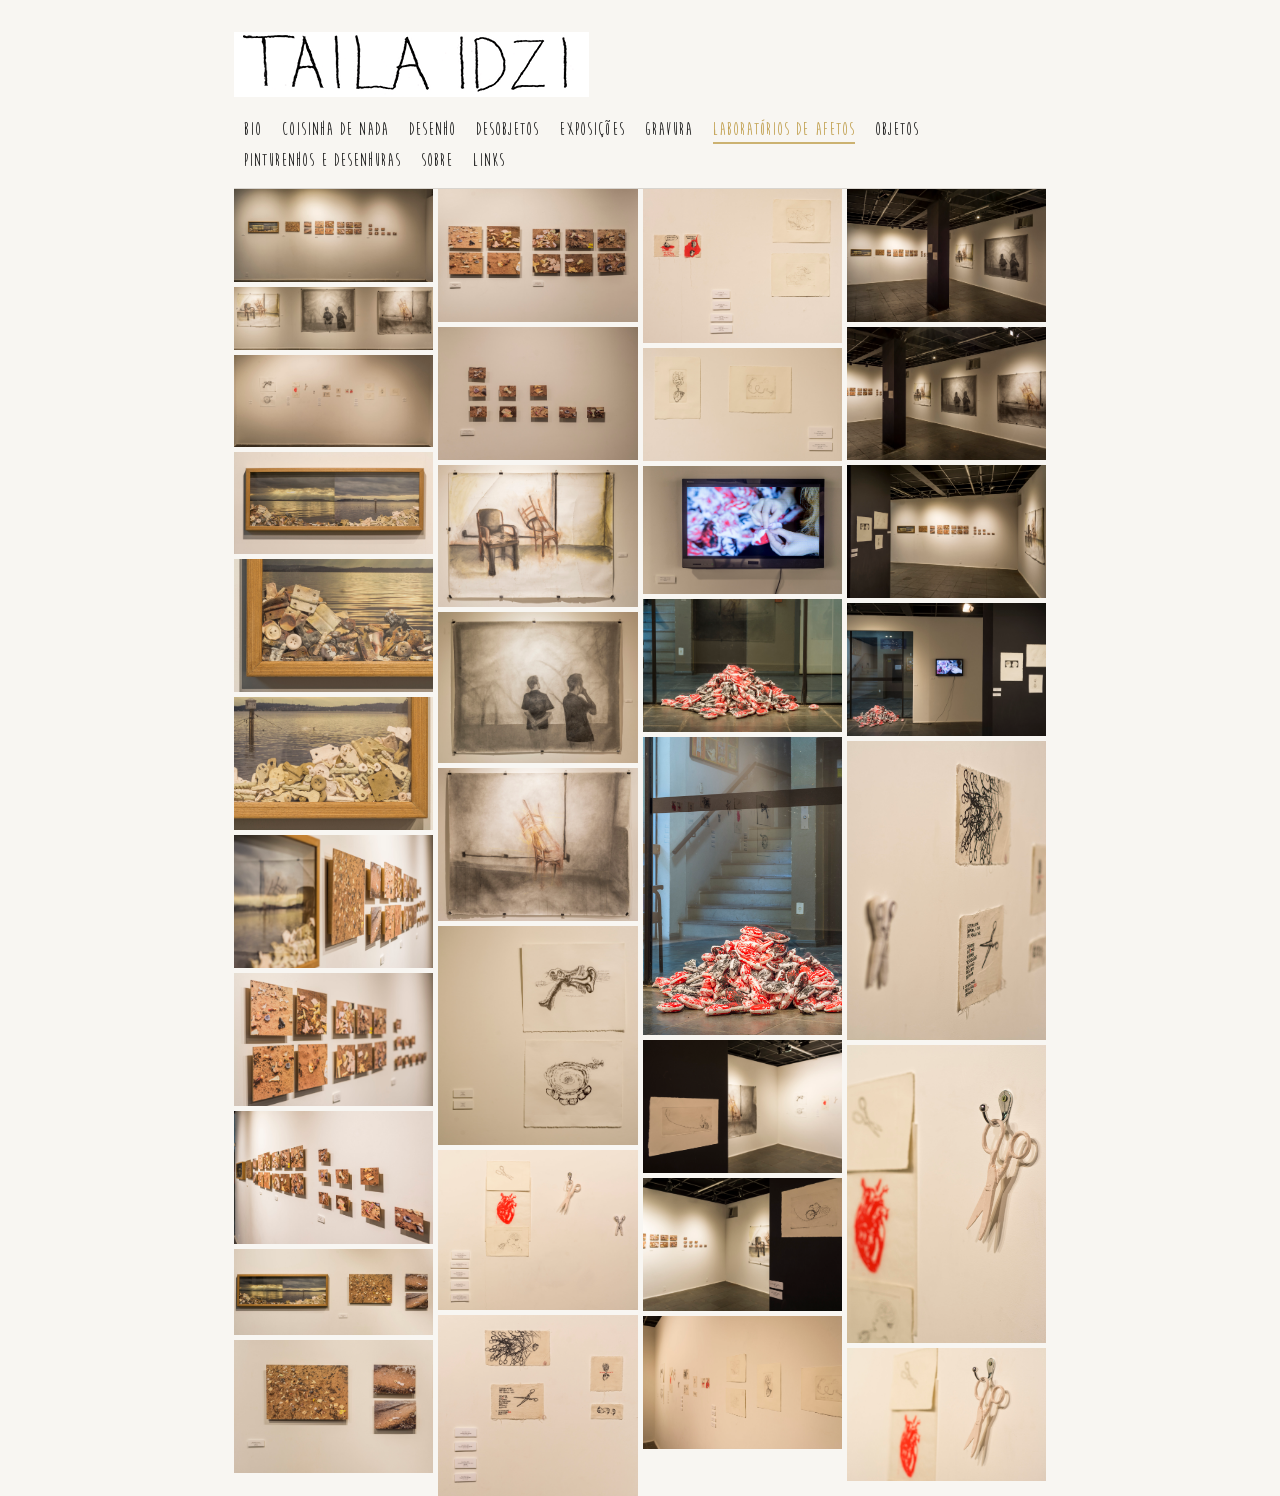
<file: laboratorios-de-afetos.html>
<!DOCTYPE html>
<html lang="pt-BR">
<head>
    <meta charset="UTF-8">
    <meta name="viewport" content="width=device-width, initial-scale=1.0">
    <title>Laboratórios de Afetos — Taila Idzi</title>
    <link rel="stylesheet" href="css/style.css">
</head>
<body>
<div id="wrapper">

    <a id="logo" href="index.html">
        <img src="botoes/logo-taila.png" alt="Taila Idzi">
    </a>

        <div id="nav">
        <a href="bio.html">Bio</a>
        <a href="coisinha-de-nada.html">Coisinha de nada</a>
        <a href="desenho.html">Desenho</a>
        <a href="desobjetos.html">Desobjetos</a>
        <a href="exposicoes.html">Exposições</a>
        <a href="gravura.html">Gravura</a>
        <a href="laboratorios-de-afetos.html" class="nav-active">Laboratórios de Afetos</a>
        <a href="objetos.html">Objetos</a>
        <a href="pinturenhos.html">Pinturenhos e Desenhuras</a>
        <a href="sobre.html">Sobre</a>
        <a href="links.html">Links</a>
    </div>

    <div id="content">
        <div class="gallery">
            <a href="#lb-001"><img src="fotos/Laborat_rio_de_Afetos-001.jpg" alt="Laboratório de Afetos"></a>
            <a href="#lb-002"><img src="fotos/Laborat_rio_de_Afetos-002.jpg" alt="Laboratório de Afetos"></a>
            <a href="#lb-003"><img src="fotos/Laborat_rio_de_Afetos-003.jpg" alt="Laboratório de Afetos"></a>
            <a href="#lb-004"><img src="fotos/Laborat_rio_de_Afetos-004.jpg" alt="Laboratório de Afetos"></a>
            <a href="#lb-005"><img src="fotos/Laborat_rio_de_Afetos-005.jpg" alt="Laboratório de Afetos"></a>
            <a href="#lb-006"><img src="fotos/Laborat_rio_de_Afetos-006.jpg" alt="Laboratório de Afetos"></a>
            <a href="#lb-012"><img src="fotos/Laborat_rio_de_Afetos-012.jpg" alt="Laboratório de Afetos"></a>
            <a href="#lb-013"><img src="fotos/Laborat_rio_de_Afetos-013.jpg" alt="Laboratório de Afetos"></a>
            <a href="#lb-015"><img src="fotos/Laborat_rio_de_Afetos-015.jpg" alt="Laboratório de Afetos"></a>
            <a href="#lb-016"><img src="fotos/Laborat_rio_de_Afetos-016.jpg" alt="Laboratório de Afetos"></a>
            <a href="#lb-017"><img src="fotos/Laborat_rio_de_Afetos-017.jpg" alt="Laboratório de Afetos"></a>
            <a href="#lb-018"><img src="fotos/Laborat_rio_de_Afetos-018.jpg" alt="Laboratório de Afetos"></a>
            <a href="#lb-019"><img src="fotos/Laborat_rio_de_Afetos-019.jpg" alt="Laboratório de Afetos"></a>
            <a href="#lb-020"><img src="fotos/Laborat_rio_de_Afetos-020.jpg" alt="Laboratório de Afetos"></a>
            <a href="#lb-021"><img src="fotos/Laborat_rio_de_Afetos-021.jpg" alt="Laboratório de Afetos"></a>
            <a href="#lb-022"><img src="fotos/Laborat_rio_de_Afetos-022.jpg" alt="Laboratório de Afetos"></a>
            <a href="#lb-027"><img src="fotos/Laborat_rio_de_Afetos-027.jpg" alt="Laboratório de Afetos"></a>
            <a href="#lb-028"><img src="fotos/Laborat_rio_de_Afetos-028.jpg" alt="Laboratório de Afetos"></a>
            <a href="#lb-029"><img src="fotos/Laborat_rio_de_Afetos-029.jpg" alt="Laboratório de Afetos"></a>
            <a href="#lb-030"><img src="fotos/Laborat_rio_de_Afetos-030.jpg" alt="Laboratório de Afetos"></a>
            <a href="#lb-031"><img src="fotos/Laborat_rio_de_Afetos-031.jpg" alt="Laboratório de Afetos"></a>
            <a href="#lb-032"><img src="fotos/Laborat_rio_de_Afetos-032.jpg" alt="Laboratório de Afetos"></a>
            <a href="#lb-033"><img src="fotos/Laborat_rio_de_Afetos-033.jpg" alt="Laboratório de Afetos"></a>
            <a href="#lb-034"><img src="fotos/Laborat_rio_de_Afetos-034.jpg" alt="Laboratório de Afetos"></a>
            <a href="#lb-035"><img src="fotos/Laborat_rio_de_Afetos-035.jpg" alt="Laboratório de Afetos"></a>
            <a href="#lb-036"><img src="fotos/Laborat_rio_de_Afetos-036.jpg" alt="Laboratório de Afetos"></a>
            <a href="#lb-037"><img src="fotos/Laborat_rio_de_Afetos-037.jpg" alt="Laboratório de Afetos"></a>
            <a href="#lb-038"><img src="fotos/Laborat_rio_de_Afetos-038.jpg" alt="Laboratório de Afetos"></a>
            <a href="#lb-039"><img src="fotos/Laborat_rio_de_Afetos-039.jpg" alt="Laboratório de Afetos"></a>
            <a href="#lb-040"><img src="fotos/Laborat_rio_de_Afetos-040.jpg" alt="Laboratório de Afetos"></a>
            <a href="#lb-041"><img src="fotos/Laborat_rio_de_Afetos-041.jpg" alt="Laboratório de Afetos"></a>
            <a href="#lb-043"><img src="fotos/Laborat_rio_de_Afetos-043.jpg" alt="Laboratório de Afetos"></a>
            <a href="#lb-044"><img src="fotos/Laborat_rio_de_Afetos-044.jpg" alt="Laboratório de Afetos"></a>
            <a href="#lb-045"><img src="fotos/Laborat_rio_de_Afetos-045.jpg" alt="Laboratório de Afetos"></a>
        </div>

        <div id="lb-001" class="lightbox"><a class="close" href="#">&times;</a><img src="fotos/Laborat_rio_de_Afetos-001.jpg"></div>
        <div id="lb-002" class="lightbox"><a class="close" href="#">&times;</a><img src="fotos/Laborat_rio_de_Afetos-002.jpg"></div>
        <div id="lb-003" class="lightbox"><a class="close" href="#">&times;</a><img src="fotos/Laborat_rio_de_Afetos-003.jpg"></div>
        <div id="lb-004" class="lightbox"><a class="close" href="#">&times;</a><img src="fotos/Laborat_rio_de_Afetos-004.jpg"></div>
        <div id="lb-005" class="lightbox"><a class="close" href="#">&times;</a><img src="fotos/Laborat_rio_de_Afetos-005.jpg"></div>
        <div id="lb-006" class="lightbox"><a class="close" href="#">&times;</a><img src="fotos/Laborat_rio_de_Afetos-006.jpg"></div>
        <div id="lb-012" class="lightbox"><a class="close" href="#">&times;</a><img src="fotos/Laborat_rio_de_Afetos-012.jpg"></div>
        <div id="lb-013" class="lightbox"><a class="close" href="#">&times;</a><img src="fotos/Laborat_rio_de_Afetos-013.jpg"></div>
        <div id="lb-015" class="lightbox"><a class="close" href="#">&times;</a><img src="fotos/Laborat_rio_de_Afetos-015.jpg"></div>
        <div id="lb-016" class="lightbox"><a class="close" href="#">&times;</a><img src="fotos/Laborat_rio_de_Afetos-016.jpg"></div>
        <div id="lb-017" class="lightbox"><a class="close" href="#">&times;</a><img src="fotos/Laborat_rio_de_Afetos-017.jpg"></div>
        <div id="lb-018" class="lightbox"><a class="close" href="#">&times;</a><img src="fotos/Laborat_rio_de_Afetos-018.jpg"></div>
        <div id="lb-019" class="lightbox"><a class="close" href="#">&times;</a><img src="fotos/Laborat_rio_de_Afetos-019.jpg"></div>
        <div id="lb-020" class="lightbox"><a class="close" href="#">&times;</a><img src="fotos/Laborat_rio_de_Afetos-020.jpg"></div>
        <div id="lb-021" class="lightbox"><a class="close" href="#">&times;</a><img src="fotos/Laborat_rio_de_Afetos-021.jpg"></div>
        <div id="lb-022" class="lightbox"><a class="close" href="#">&times;</a><img src="fotos/Laborat_rio_de_Afetos-022.jpg"></div>
        <div id="lb-027" class="lightbox"><a class="close" href="#">&times;</a><img src="fotos/Laborat_rio_de_Afetos-027.jpg"></div>
        <div id="lb-028" class="lightbox"><a class="close" href="#">&times;</a><img src="fotos/Laborat_rio_de_Afetos-028.jpg"></div>
        <div id="lb-029" class="lightbox"><a class="close" href="#">&times;</a><img src="fotos/Laborat_rio_de_Afetos-029.jpg"></div>
        <div id="lb-030" class="lightbox"><a class="close" href="#">&times;</a><img src="fotos/Laborat_rio_de_Afetos-030.jpg"></div>
        <div id="lb-031" class="lightbox"><a class="close" href="#">&times;</a><img src="fotos/Laborat_rio_de_Afetos-031.jpg"></div>
        <div id="lb-032" class="lightbox"><a class="close" href="#">&times;</a><img src="fotos/Laborat_rio_de_Afetos-032.jpg"></div>
        <div id="lb-033" class="lightbox"><a class="close" href="#">&times;</a><img src="fotos/Laborat_rio_de_Afetos-033.jpg"></div>
        <div id="lb-034" class="lightbox"><a class="close" href="#">&times;</a><img src="fotos/Laborat_rio_de_Afetos-034.jpg"></div>
        <div id="lb-035" class="lightbox"><a class="close" href="#">&times;</a><img src="fotos/Laborat_rio_de_Afetos-035.jpg"></div>
        <div id="lb-036" class="lightbox"><a class="close" href="#">&times;</a><img src="fotos/Laborat_rio_de_Afetos-036.jpg"></div>
        <div id="lb-037" class="lightbox"><a class="close" href="#">&times;</a><img src="fotos/Laborat_rio_de_Afetos-037.jpg"></div>
        <div id="lb-038" class="lightbox"><a class="close" href="#">&times;</a><img src="fotos/Laborat_rio_de_Afetos-038.jpg"></div>
        <div id="lb-039" class="lightbox"><a class="close" href="#">&times;</a><img src="fotos/Laborat_rio_de_Afetos-039.jpg"></div>
        <div id="lb-040" class="lightbox"><a class="close" href="#">&times;</a><img src="fotos/Laborat_rio_de_Afetos-040.jpg"></div>
        <div id="lb-041" class="lightbox"><a class="close" href="#">&times;</a><img src="fotos/Laborat_rio_de_Afetos-041.jpg"></div>
        <div id="lb-043" class="lightbox"><a class="close" href="#">&times;</a><img src="fotos/Laborat_rio_de_Afetos-043.jpg"></div>
        <div id="lb-044" class="lightbox"><a class="close" href="#">&times;</a><img src="fotos/Laborat_rio_de_Afetos-044.jpg"></div>
        <div id="lb-045" class="lightbox"><a class="close" href="#">&times;</a><img src="fotos/Laborat_rio_de_Afetos-045.jpg"></div>
    </div>

</div>
<script src="js/main.js"></script>
</body>
</html>
</file>
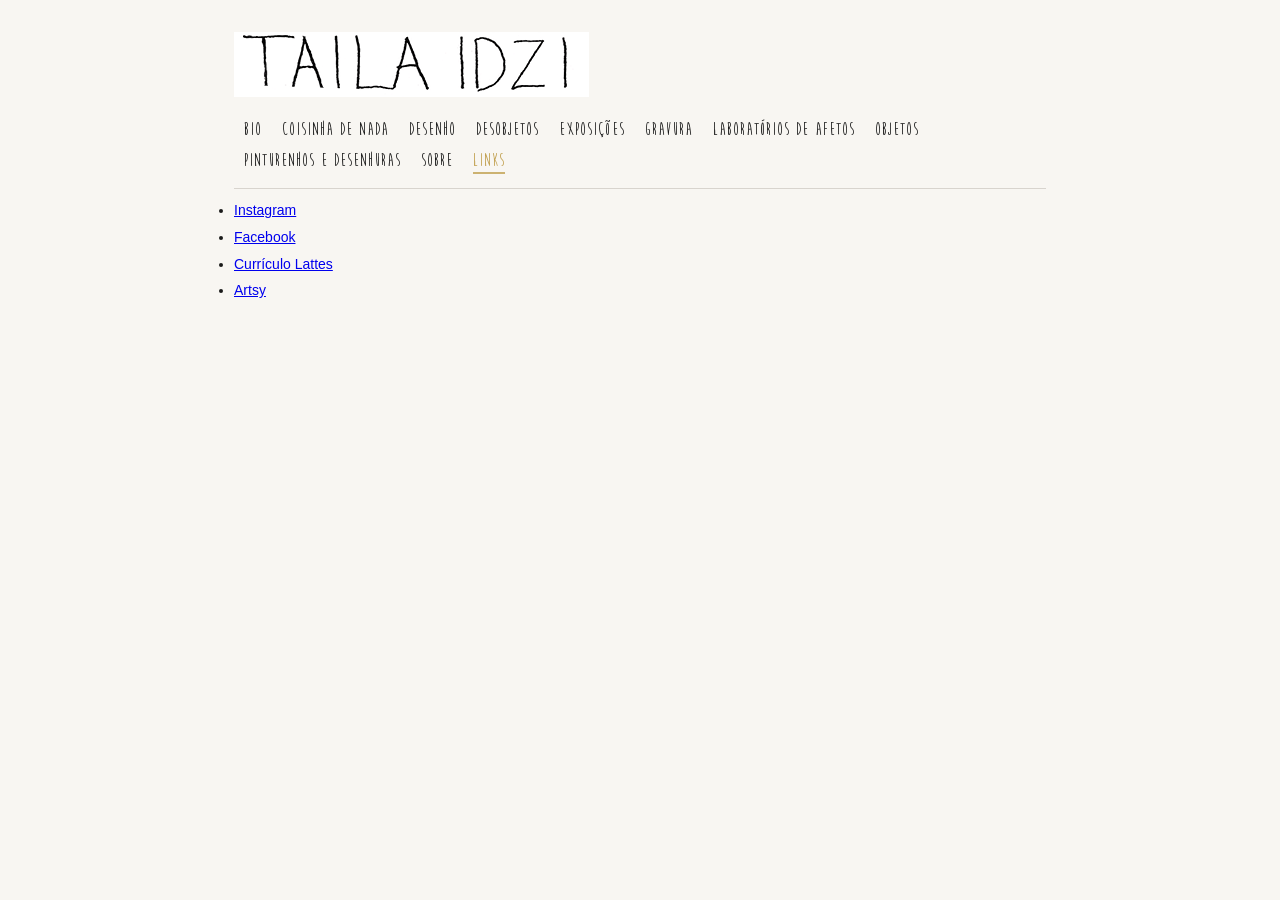
<file: links.html>
<!DOCTYPE html>
<html lang="pt-BR">
<head>
    <meta charset="UTF-8">
    <meta name="viewport" content="width=device-width, initial-scale=1.0">
    <title>Links — Taila Idzi</title>
    <link rel="stylesheet" href="css/style.css">
</head>
<body>
<div id="wrapper">

    <a id="logo" href="index.html">
        <img src="botoes/logo-taila.png" alt="Taila Idzi">
    </a>

        <div id="nav">
        <a href="bio.html">Bio</a>
        <a href="coisinha-de-nada.html">Coisinha de nada</a>
        <a href="desenho.html">Desenho</a>
        <a href="desobjetos.html">Desobjetos</a>
        <a href="exposicoes.html">Exposições</a>
        <a href="gravura.html">Gravura</a>
        <a href="laboratorios-de-afetos.html">Laboratórios de Afetos</a>
        <a href="objetos.html">Objetos</a>
        <a href="pinturenhos.html">Pinturenhos e Desenhuras</a>
        <a href="sobre.html">Sobre</a>
        <a href="links.html" class="nav-active">Links</a>
    </div>

    <div id="content">
        <div class="text-content">
            <ul class="links-list">
                <li><a href="https://www.instagram.com/" target="_blank">Instagram</a></li>
                <li><a href="https://www.facebook.com/" target="_blank">Facebook</a></li>
                <li><a href="https://lattes.cnpq.br/" target="_blank">Currículo Lattes</a></li>
                <li><a href="https://www.artsy.net/" target="_blank">Artsy</a></li>
            </ul>
        </div>
    </div>

</div>
<script src="js/main.js"></script>
</body>
</html>
</file>
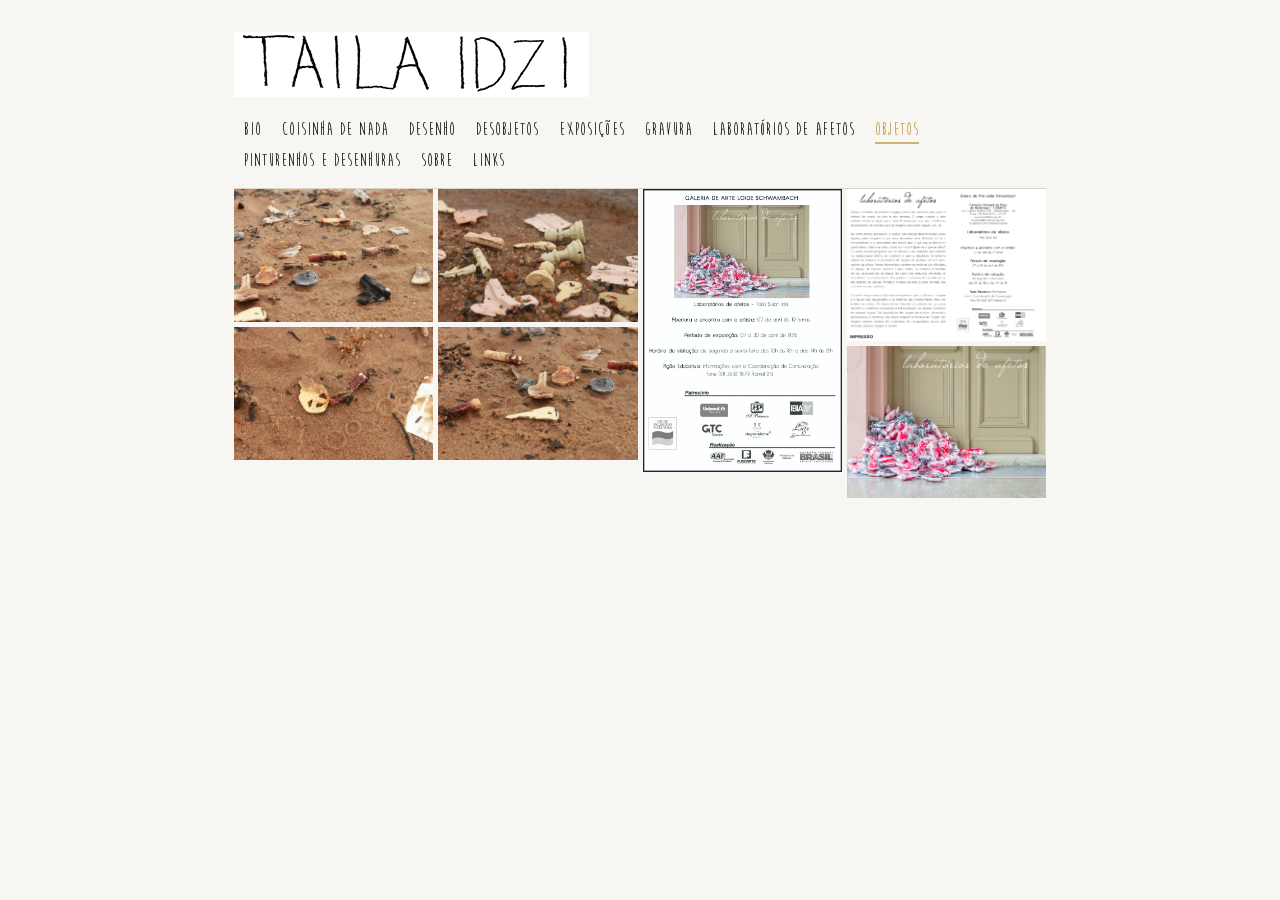
<file: objetos.html>
<!DOCTYPE html>
<html lang="pt-BR">
<head>
    <meta charset="UTF-8">
    <meta name="viewport" content="width=device-width, initial-scale=1.0">
    <title>Objetos — Taila Idzi</title>
    <link rel="stylesheet" href="css/style.css">
</head>
<body>
<div id="wrapper">

    <a id="logo" href="index.html">
        <img src="botoes/logo-taila.png" alt="Taila Idzi">
    </a>

        <div id="nav">
        <a href="bio.html">Bio</a>
        <a href="coisinha-de-nada.html">Coisinha de nada</a>
        <a href="desenho.html">Desenho</a>
        <a href="desobjetos.html">Desobjetos</a>
        <a href="exposicoes.html">Exposições</a>
        <a href="gravura.html">Gravura</a>
        <a href="laboratorios-de-afetos.html">Laboratórios de Afetos</a>
        <a href="objetos.html" class="nav-active">Objetos</a>
        <a href="pinturenhos.html">Pinturenhos e Desenhuras</a>
        <a href="sobre.html">Sobre</a>
        <a href="links.html">Links</a>
    </div>

    <div id="content">
        <div class="gallery">
            <a href="#lb-o1"><img src="fotos/A.jpg" alt="Objeto"></a>
            <a href="#lb-o2"><img src="fotos/B.jpg" alt="Objeto"></a>
            <a href="#lb-o3"><img src="fotos/C.jpg" alt="Objeto"></a>
            <a href="#lb-o4"><img src="fotos/D.jpg" alt="Objeto"></a>
            <a href="#lb-o5"><img src="fotos/a1_1.jpg" alt="Objeto"></a>
            <a href="#lb-o6"><img src="fotos/L1_1.jpg" alt="Objeto"></a>
            <a href="#lb-o7"><img src="fotos/L2_1.jpg" alt="Objeto"></a>
        </div>

        <div id="lb-o1" class="lightbox"><a class="close" href="#">&times;</a><img src="fotos/A.jpg"></div>
        <div id="lb-o2" class="lightbox"><a class="close" href="#">&times;</a><img src="fotos/B.jpg"></div>
        <div id="lb-o3" class="lightbox"><a class="close" href="#">&times;</a><img src="fotos/C.jpg"></div>
        <div id="lb-o4" class="lightbox"><a class="close" href="#">&times;</a><img src="fotos/D.jpg"></div>
        <div id="lb-o5" class="lightbox"><a class="close" href="#">&times;</a><img src="fotos/a1_1.jpg"></div>
        <div id="lb-o6" class="lightbox"><a class="close" href="#">&times;</a><img src="fotos/L1_1.jpg"></div>
        <div id="lb-o7" class="lightbox"><a class="close" href="#">&times;</a><img src="fotos/L2_1.jpg"></div>
    </div>

</div>
<script src="js/main.js"></script>
</body>
</html>
</file>
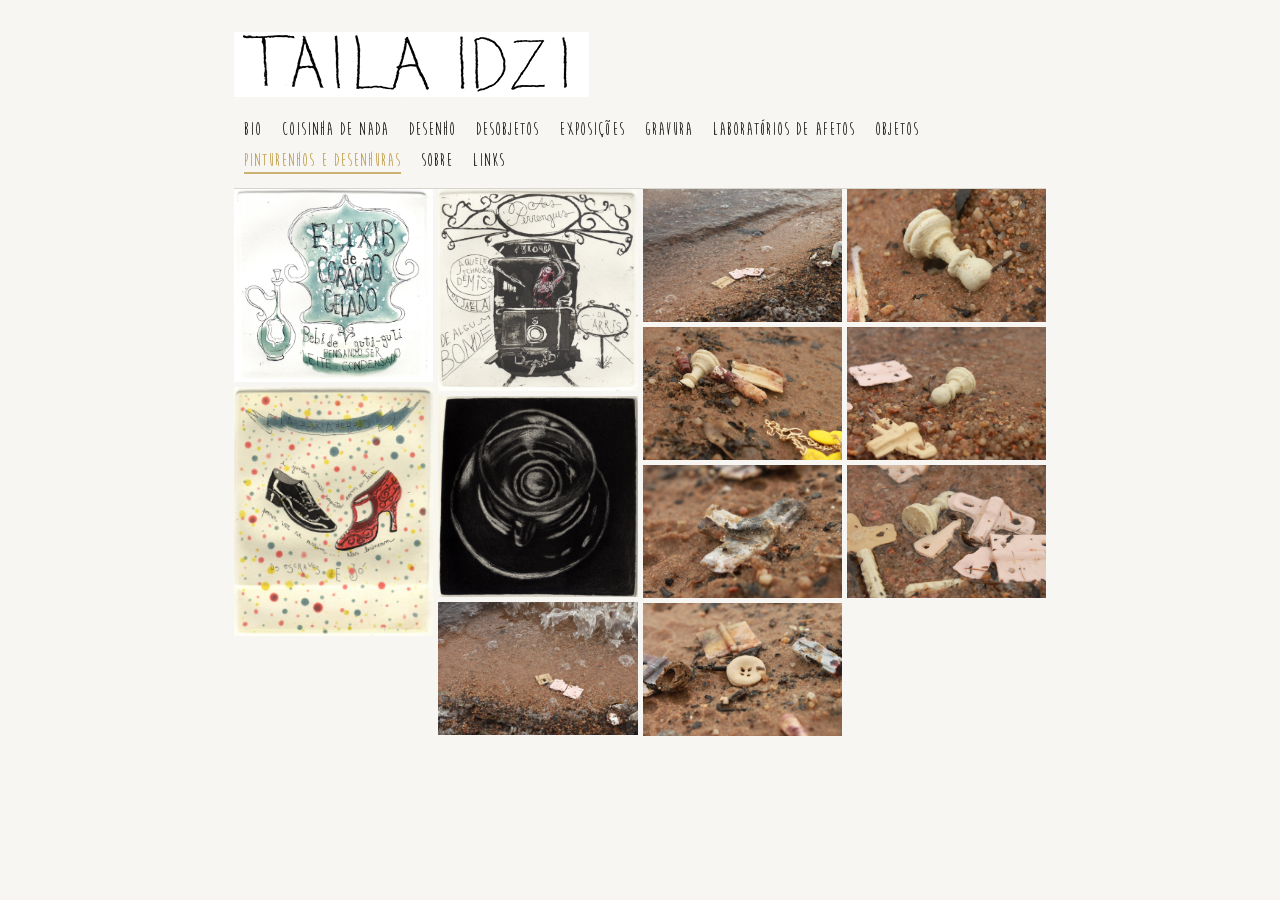
<file: pinturenhos.html>
<!DOCTYPE html>
<html lang="pt-BR">
<head>
    <meta charset="UTF-8">
    <meta name="viewport" content="width=device-width, initial-scale=1.0">
    <title>Pinturenhos e Desenhuras — Taila Idzi</title>
    <link rel="stylesheet" href="css/style.css">
</head>
<body>
<div id="wrapper">

    <a id="logo" href="index.html">
        <img src="botoes/logo-taila.png" alt="Taila Idzi">
    </a>

        <div id="nav">
        <a href="bio.html">Bio</a>
        <a href="coisinha-de-nada.html">Coisinha de nada</a>
        <a href="desenho.html">Desenho</a>
        <a href="desobjetos.html">Desobjetos</a>
        <a href="exposicoes.html">Exposições</a>
        <a href="gravura.html">Gravura</a>
        <a href="laboratorios-de-afetos.html">Laboratórios de Afetos</a>
        <a href="objetos.html">Objetos</a>
        <a href="pinturenhos.html" class="nav-active">Pinturenhos e Desenhuras</a>
        <a href="sobre.html">Sobre</a>
        <a href="links.html">Links</a>
    </div>

    <div id="content">
        <div class="gallery">
            <a href="#lb-p5"><img src="fotos/P5.jpg" alt="Pinturenho"></a>
            <a href="#lb-p7"><img src="fotos/P7.jpg" alt="Pinturenho"></a>
            <a href="#lb-p8"><img src="fotos/P8.jpg" alt="Pinturenho"></a>
            <a href="#lb-p10"><img src="fotos/P10.jpg" alt="Pinturenho"></a>
            <a href="#lb-i1982"><img src="fotos/IMG_1982.jpg" alt="Desenhura"></a>
            <a href="#lb-i1984"><img src="fotos/IMG_1984.jpg" alt="Desenhura"></a>
            <a href="#lb-i2057"><img src="fotos/IMG_2057.jpg" alt="Desenhura"></a>
            <a href="#lb-i2085"><img src="fotos/IMG_2084.jpg" alt="Desenhura"></a>
            <a href="#lb-i2090"><img src="fotos/IMG_2090.jpg" alt="Desenhura"></a>
            <a href="#lb-i2097"><img src="fotos/IMG_2097.jpg" alt="Desenhura"></a>
            <a href="#lb-i2185"><img src="fotos/IMG_2185.jpg" alt="Desenhura"></a>
            <a href="#lb-i2203"><img src="fotos/IMG_2203.jpg" alt="Desenhura"></a>
        </div>

        <div id="lb-p5" class="lightbox"><a class="close" href="#">&times;</a><img src="fotos/P5.jpg"></div>
        <div id="lb-p7" class="lightbox"><a class="close" href="#">&times;</a><img src="fotos/P7.jpg"></div>
        <div id="lb-p8" class="lightbox"><a class="close" href="#">&times;</a><img src="fotos/P8.jpg"></div>
        <div id="lb-p10" class="lightbox"><a class="close" href="#">&times;</a><img src="fotos/P10.jpg"></div>
        <div id="lb-i1982" class="lightbox"><a class="close" href="#">&times;</a><img src="fotos/IMG_1982.jpg"></div>
        <div id="lb-i1984" class="lightbox"><a class="close" href="#">&times;</a><img src="fotos/IMG_1984.jpg"></div>
        <div id="lb-i2057" class="lightbox"><a class="close" href="#">&times;</a><img src="fotos/IMG_2057.jpg"></div>
        <div id="lb-i2085" class="lightbox"><a class="close" href="#">&times;</a><img src="fotos/IMG_2084.jpg"></div>
        <div id="lb-i2090" class="lightbox"><a class="close" href="#">&times;</a><img src="fotos/IMG_2090.jpg"></div>
        <div id="lb-i2097" class="lightbox"><a class="close" href="#">&times;</a><img src="fotos/IMG_2097.jpg"></div>
        <div id="lb-i2185" class="lightbox"><a class="close" href="#">&times;</a><img src="fotos/IMG_2185.jpg"></div>
        <div id="lb-i2203" class="lightbox"><a class="close" href="#">&times;</a><img src="fotos/IMG_2203.jpg"></div>
    </div>

</div>
<script src="js/main.js"></script>
</body>
</html>
</file>
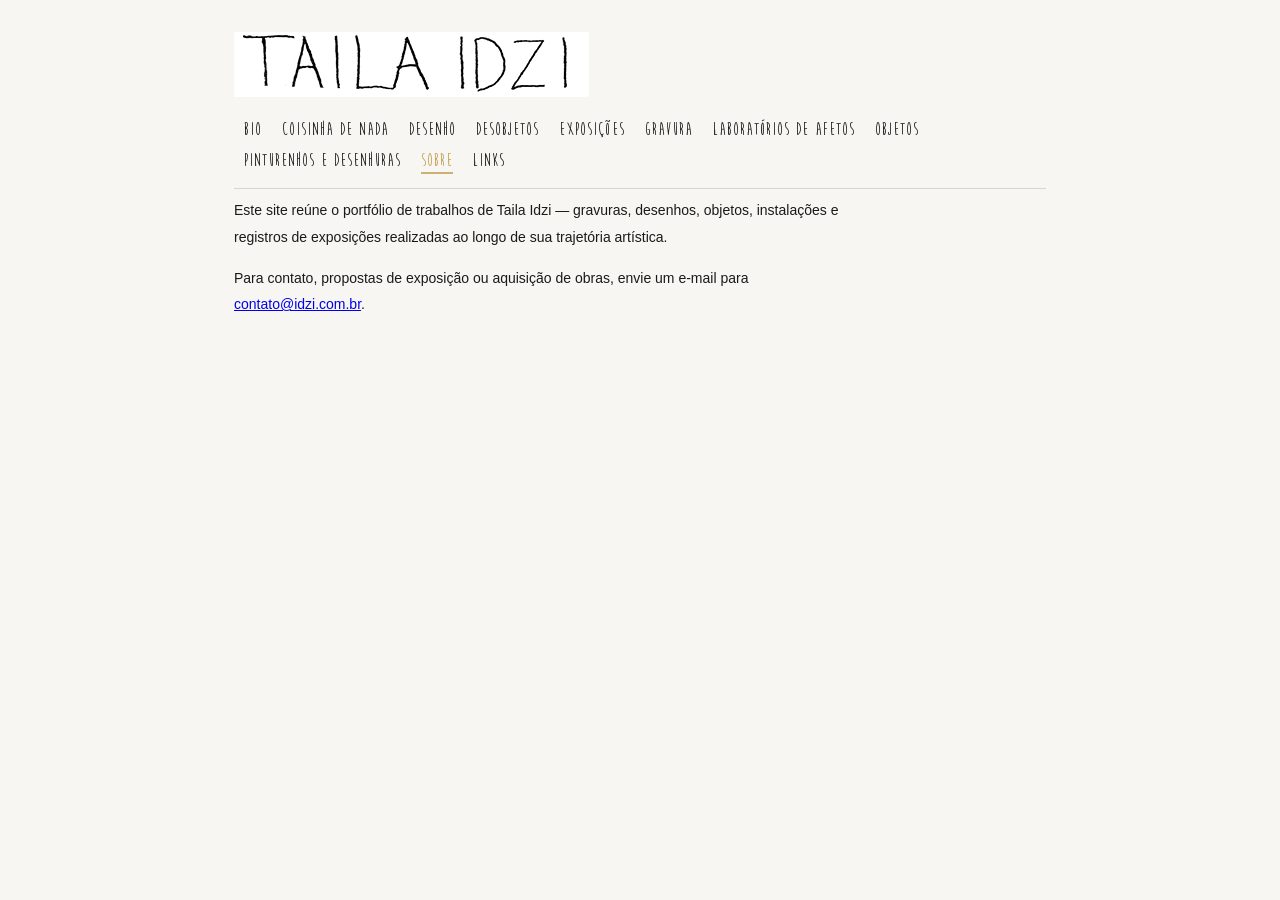
<file: sobre.html>
<!DOCTYPE html>
<html lang="pt-BR">
<head>
    <meta charset="UTF-8">
    <meta name="viewport" content="width=device-width, initial-scale=1.0">
    <title>Sobre — Taila Idzi</title>
    <link rel="stylesheet" href="css/style.css">
</head>
<body>
<div id="wrapper">

    <a id="logo" href="index.html">
        <img src="botoes/logo-taila.png" alt="Taila Idzi">
    </a>

        <div id="nav">
        <a href="bio.html">Bio</a>
        <a href="coisinha-de-nada.html">Coisinha de nada</a>
        <a href="desenho.html">Desenho</a>
        <a href="desobjetos.html">Desobjetos</a>
        <a href="exposicoes.html">Exposições</a>
        <a href="gravura.html">Gravura</a>
        <a href="laboratorios-de-afetos.html">Laboratórios de Afetos</a>
        <a href="objetos.html">Objetos</a>
        <a href="pinturenhos.html">Pinturenhos e Desenhuras</a>
        <a href="sobre.html" class="nav-active">Sobre</a>
        <a href="links.html">Links</a>
    </div>

    <div id="content">
        <div class="text-content">
            <p>Este site reúne o portfólio de trabalhos de Taila Idzi — gravuras, desenhos, objetos, instalações e registros de exposições realizadas ao longo de sua trajetória artística.</p>
            <p>Para contato, propostas de exposição ou aquisição de obras, envie um e-mail para <a href="mailto:contato@idzi.com.br">contato@idzi.com.br</a>.</p>
        </div>
    </div>

</div>
<script src="js/main.js"></script>
</body>
</html>
</file>
<file: css/style.css>
/* ============================================================
   TAILA IDZI — stylesheet
   ============================================================ */

@font-face {
    font-family: 'MoonFlower';
    src: url('../fonts/Moon Flower Bold.ttf') format('truetype');
    font-weight: bold;
}

* {
    margin: 0;
    padding: 0;
    box-sizing: border-box;
}

html {
    scroll-behavior: smooth;
}

body {
    background: #f8f6f2;
    font-family: Arial, Helvetica, sans-serif;
    font-size: 14px;
    color: #1a1a1a;
}

/* ── Hero full-screen ────────────────────────────────────── */

.hero {
    position: relative;
    width: 100%;
    height: 100vh;
    min-height: 520px;
    overflow: hidden;
    display: flex;
    align-items: flex-end;
}

/* slideshow de fundo */
.hero-slides {
    position: absolute;
    inset: 0;
    z-index: 0;
}

.hero-slide {
    position: absolute;
    inset: 0;
    background-size: cover;
    background-position: center;
    opacity: 0;
    transition: opacity 1.8s ease;
}

.hero-slide.active {
    opacity: 1;
}

.hero-overlay {
    position: absolute;
    inset: 0;
    background: linear-gradient(
        to bottom,
        rgba(0,0,0,0.08) 0%,
        rgba(0,0,0,0.25) 50%,
        rgba(0,0,0,0.78) 100%
    );
}

.hero-content {
    position: relative;
    z-index: 2;
    padding: 0 60px 64px;
    color: #fff;
}

.hero-title {
    font-family: 'MoonFlower', cursive;
    font-size: clamp(64px, 10vw, 120px);
    font-weight: bold;
    line-height: 0.9;
    letter-spacing: 4px;
    color: #fff;
}

.hero-sub {
    font-family: 'MoonFlower', cursive;
    margin-top: 14px;
    font-size: 33px;
    letter-spacing: 5px;
    text-transform: uppercase;
    color: rgba(255,255,255,0.6);
}

.hero-cta-btn {
    display: inline-flex;
    align-items: center;
    gap: 12px;
    margin-top: 44px;
    background: rgba(190,155,70,0.9);
    color: #111;
    font-family: 'MoonFlower', cursive;
    font-size: 20px;
    font-weight: bold;
    letter-spacing: 1px;
    text-decoration: none;
    padding: 15px 34px;
    border-radius: 100px;
    position: relative;
    z-index: 2;
    transition: background 0.25s ease, gap 0.25s ease, transform 0.25s ease;
}

.hero-cta-btn:hover {
    background: rgba(190,155,70,1);
    gap: 20px;
    transform: translateY(-2px);
}

.scroll-hint {
    position: absolute;
    bottom: 22px;
    left: 50%;
    transform: translateX(-50%);
    color: rgba(255,255,255,0.4);
    font-size: 10px;
    letter-spacing: 4px;
    text-transform: uppercase;
    z-index: 2;
    animation: bounce 2.2s ease infinite;
}

@keyframes bounce {
    0%, 100% { transform: translateX(-50%) translateY(0); }
    50%       { transform: translateX(-50%) translateY(7px); }
}

/* hero progress bar */
.hero-progress {
    position: absolute;
    bottom: 0;
    left: 0;
    width: 100%;
    height: 2px;
    background: rgba(255,255,255,0.12);
    z-index: 3;
    overflow: hidden;
}

.hero-progress-bar {
    height: 100%;
    background: rgba(190,155,70,0.85);
    width: 0%;
    transition: width 5s linear;
}

/* ── Wrapper central ─────────────────────────────────────── */

#wrapper {
    width: 860px;
    max-width: 100%;
    margin: 0 auto;
    padding: 32px 24px 0;
}

/* ── Logo ────────────────────────────────────────────────── */

#logo {
    display: block;
    margin-bottom: 18px;
}

#logo img {
    display: block;
    max-width: 100%;
    height: auto;
}

/* ── Navegação ───────────────────────────────────────────── */

#nav {
    display: flex;
    flex-wrap: wrap;
    gap: 2px 0;
    align-items: baseline;
    padding-bottom: 14px;
    border-bottom: 1px solid #d8d4ce;
}

#nav a {
    display: inline-block;
    font-family: 'MoonFlower', cursive;
    font-size: 19px;
    font-weight: bold;
    letter-spacing: 1px;
    color: #1a1a1a;
    text-decoration: none;
    padding: 2px 10px;
    line-height: 1.3;
    transition: color 0.18s ease;
    position: relative;
}

#nav a::after {
    content: '';
    position: absolute;
    bottom: 0;
    left: 10px;
    right: 10px;
    height: 2px;
    background: rgba(190,155,70,0.75);
    transform: scaleX(0);
    transform-origin: left;
    transition: transform 0.22s ease;
}

#nav a:hover { color: #1a1a1a; }
#nav a:hover::after { transform: scaleX(1); }

/* página ativa */
#nav a.nav-active {
    color: rgba(190,155,70,0.95);
}

#nav a.nav-active::after {
    transform: scaleX(1);
    background: rgba(190,155,70,0.75);
}

/* nav simplificada — homepage */
#nav.nav-home {
    justify-content: center;
    gap: 0;
    padding: 28px 0 24px;
    border-bottom: none;
}

#nav.nav-home a {
    font-size: 22px;
    padding: 4px 20px;
    letter-spacing: 2px;
    color: #1a1a1a;
}

#nav.nav-home::after {
    content: '';
    display: block;
    width: 40px;
    height: 1px;
    background: rgba(190,155,70,0.5);
    margin: 18px auto 0;
    flex-basis: 100%;
}


/* ── Flythrough — imagens vindo em direção à tela ────────── */

.flythrough {
    position: relative;
    height: 220vh;               /* espaço de rolagem sobre a cena fixa */
    background: #0d0d0d;
}

.flythrough-sticky {
    position: sticky;
    top: 0;
    height: 100vh;
    overflow: hidden;
    display: flex;
    align-items: center;
    justify-content: center;
    background:
        radial-gradient(120% 90% at 50% 50%,
            rgba(190,155,70,0.06) 0%,
            rgba(13,13,13,0) 55%),
        #0d0d0d;
}

.flythrough-scene {
    position: absolute;
    inset: 0;
    pointer-events: none;
}

.ft-img {
    position: absolute;
    display: block;
    object-fit: cover;
    transform: translate(-50%, -50%) scale(0.1);
    opacity: 0;
    box-shadow: 0 24px 50px rgba(0,0,0,0.5);
    outline: 1px solid rgba(248,246,242,0.06);
}

.flythrough-caption {
    position: relative;
    z-index: 6;
    text-align: center;
    pointer-events: none;
    padding: 0 24px;
    transition: opacity 0.3s ease;
}

.flythrough-eyebrow {
    font-size: 11px;
    letter-spacing: 5px;
    text-transform: uppercase;
    color: rgba(190,155,70,0.85);
    margin-bottom: 18px;
}

.flythrough-heading {
    font-family: 'MoonFlower', cursive;
    font-size: clamp(52px, 9vw, 128px);
    font-weight: bold;
    line-height: 0.9;
    letter-spacing: 3px;
    color: #f8f6f2;
    text-shadow: 0 8px 40px rgba(0,0,0,0.6);
}

.flythrough-hint {
    position: absolute;
    bottom: 26px;
    left: 50%;
    transform: translateX(-50%);
    z-index: 6;
    color: rgba(248,246,242,0.4);
    font-size: 10px;
    letter-spacing: 4px;
    text-transform: uppercase;
    animation: bounce 2.2s ease infinite;
}

@media (prefers-reduced-motion: reduce) {
    .flythrough { height: 100vh; }
    .flythrough-hint { display: none; }
}

/* ── Carrossel ───────────────────────────────────────────── */

#carousel-section {
    padding: 0;
    width: 100%;
    overflow: hidden;
    background: #0d0d0d;
}

/* cabeçalho do carrossel */
.c-header {
    display: flex;
    justify-content: space-between;
    align-items: flex-end;
    padding: 52px 60px 28px;
    max-width: 1100px;
    margin: 0 auto;
}

.c-label {
    font-size: 10px;
    letter-spacing: 5px;
    text-transform: uppercase;
    color: rgba(248,246,242,0.35);
}

.c-counter {
    font-size: 11px;
    letter-spacing: 3px;
    color: rgba(248,246,242,0.4);
    font-variant-numeric: tabular-nums;
}

.c-counter strong {
    color: rgba(190,155,70,0.9);
    font-weight: normal;
}

#carousel-wrap {
    position: relative;
    height: 480px;
    display: flex;
    align-items: center;
    justify-content: center;
}

.c-item {
    position: absolute;
    cursor: pointer;
    transition:
        transform  0.6s cubic-bezier(.4, 0, .2, 1),
        filter     0.6s ease,
        opacity    0.6s ease,
        box-shadow 0.6s ease,
        outline    0.4s ease;
    outline: 3px solid transparent;
    overflow: hidden;
}

.c-item img {
    display: block;
    width: 100%;
    height: 100%;
    object-fit: cover;
    pointer-events: none;
    transition: transform 0.6s ease;
}

/* ativo — centro, grande, nítido */
.c-item.c-active {
    width: 360px;
    height: 420px;
    transform: translateX(0) scale(1);
    z-index: 5;
    filter: none;
    outline: 3px solid rgba(190, 155, 70, 0.8);
    box-shadow:
        0 30px 80px rgba(0,0,0,0.4),
        0 0 0 7px rgba(190,155,70,0.1);
}

.c-item.c-active img { transform: scale(1); }

/* anterior — esquerda */
.c-item.c-prev {
    width: 230px;
    height: 270px;
    transform: translateX(-310px) scale(1);
    z-index: 3;
    filter: brightness(0.42) saturate(0.4);
    box-shadow: none;
}

/* próximo — direita */
.c-item.c-next {
    width: 230px;
    height: 270px;
    transform: translateX(310px) scale(1);
    z-index: 3;
    filter: brightness(0.42) saturate(0.4);
    box-shadow: none;
}

/* distantes — escondidos atrás */
.c-item.c-far {
    width: 200px;
    height: 230px;
    opacity: 0;
    z-index: 1;
    pointer-events: none;
    transform: translateX(0) scale(0.4);
}

/* seta esquerda */
.c-prev-btn, .c-next-btn {
    position: absolute;
    top: 50%;
    transform: translateY(-50%);
    z-index: 10;
    background: rgba(248, 246, 242, 0.12);
    color: #f8f6f2;
    border: 1px solid rgba(248,246,242,0.2);
    width: 42px;
    height: 42px;
    border-radius: 50%;
    font-size: 20px;
    cursor: pointer;
    transition: background 0.2s ease, border-color 0.2s ease;
    display: flex;
    align-items: center;
    justify-content: center;
    backdrop-filter: blur(4px);
}

.c-prev-btn { left: 20px; }
.c-next-btn { right: 20px; }

.c-prev-btn:hover, .c-next-btn:hover {
    background: rgba(248,246,242,0.25);
    border-color: rgba(248,246,242,0.4);
}

/* rodapé do carrossel */
.c-footer {
    padding: 28px 60px 52px;
    max-width: 1100px;
    margin: 0 auto;
}

/* dots de paginação */
.c-dots {
    display: flex;
    justify-content: flex-start;
    gap: 8px;
    margin-top: 0;
    padding-bottom: 0;
}

.c-dot {
    width: 6px;
    height: 6px;
    border-radius: 50%;
    background: rgba(26,26,26,0.2);
    cursor: pointer;
    transition: background 0.3s ease, transform 0.3s ease;
    border: none;
    padding: 0;
}

.c-dot-active {
    background: rgba(190,155,70,0.85);
    transform: scale(1.4);
}

/* caption da série ativa */
.c-caption {
    text-align: center;
    padding: 22px 0 0;
    min-height: 36px;
}

#c-caption-text {
    font-family: 'MoonFlower', cursive;
    font-size: 20px;
    color: rgba(248,246,242,0.55);
    letter-spacing: 3px;
    transition: opacity 0.35s ease;
}

/* ── Citação tipográfica ─────────────────────────────────── */

.quote-section {
    padding: 90px 40px;
    text-align: center;
    background: #f8f6f2;
}

.quote-mark {
    font-family: Georgia, serif;
    font-size: 72px;
    line-height: 0.5;
    color: rgba(190,155,70,0.4);
    display: block;
    margin-bottom: 16px;
}

.quote-text {
    font-family: 'MoonFlower', cursive;
    font-size: clamp(28px, 4vw, 46px);
    line-height: 1.3;
    color: #1a1a1a;
    max-width: 780px;
    margin: 0 auto;
    font-weight: bold;
}

.quote-author {
    margin-top: 24px;
    font-size: 11px;
    letter-spacing: 4px;
    text-transform: uppercase;
    color: #aaa;
}

/* ── Galeria espalhada — polaroid ────────────────────────── */

.scattered-section {
    padding: 70px 40px 80px;
    background: #1a1a1a;
    overflow: hidden;
}

.section-heading {
    display: flex;
    align-items: flex-end;
    justify-content: space-between;
    gap: 24px;
    max-width: 920px;
    margin: 0 auto 52px;
    padding-bottom: 18px;
    border-bottom: 1px solid rgba(248,246,242,0.1);
}

.section-heading-title {
    font-family: 'MoonFlower', cursive;
    font-size: clamp(32px, 4vw, 52px);
    font-weight: bold;
    color: #f8f6f2;
    line-height: 1;
    letter-spacing: 1px;
}

.section-heading-sub {
    font-size: 11px;
    letter-spacing: 4px;
    text-transform: uppercase;
    color: rgba(248,246,242,0.35);
    text-align: right;
    flex-shrink: 0;
}

.scattered {
    display: flex;
    flex-wrap: wrap;
    justify-content: center;
    gap: 22px;
    max-width: 960px;
    margin: 0 auto;
}

/* moldura polaroid */
.scattered a {
    display: block;
    background: #fff;
    padding: 8px 8px 28px;
    box-shadow: 0 4px 18px rgba(0,0,0,0.45);
    position: relative;
    z-index: 0;
    transition: transform 0.4s cubic-bezier(.4,0,.2,1),
                box-shadow 0.4s ease;
    text-decoration: none;
}

.scattered a img {
    display: block;
    width: 178px;
    height: 200px;
    object-fit: cover;
    transition: filter 0.4s ease;
}

/* rotações orgânicas */
.scattered a:nth-child(5n+1) { transform: rotate(-3.5deg); }
.scattered a:nth-child(5n+2) { transform: rotate(2deg); }
.scattered a:nth-child(5n+3) { transform: rotate(-1.2deg); }
.scattered a:nth-child(5n+4) { transform: rotate(3deg); }
.scattered a:nth-child(5n+5) { transform: rotate(-2.2deg); }

.scattered a:hover {
    transform: rotate(0deg) scale(1.07) !important;
    box-shadow: 0 28px 60px rgba(0,0,0,0.65);
    z-index: 10;
}

.scattered a:hover img { filter: brightness(1.06) contrast(1.04); }

/* ── Grade de séries ─────────────────────────────────────── */

.series-section {
    padding: 90px 40px;
    background: #f8f6f2;
}

.series-section .section-heading {
    border-bottom-color: rgba(26,26,26,0.12);
}

.series-section .section-heading-title { color: #1a1a1a; }
.series-section .section-heading-sub   { color: rgba(26,26,26,0.35); }

.series-grid {
    display: grid;
    grid-template-columns: repeat(auto-fill, minmax(220px, 1fr));
    gap: 2px;
    max-width: 960px;
    margin: 0 auto;
}

.series-card {
    position: relative;
    overflow: hidden;
    aspect-ratio: 3/4;
    background: #1a1a1a;
    cursor: pointer;
    text-decoration: none;
    display: block;
}

.series-card img {
    width: 100%;
    height: 100%;
    object-fit: cover;
    display: block;
    filter: brightness(0.65) saturate(0.7);
    transition: filter 0.5s ease, transform 0.6s cubic-bezier(.4,0,.2,1);
}

.series-card:hover img {
    filter: brightness(0.4) saturate(0.5);
    transform: scale(1.06);
}

.series-card-label {
    position: absolute;
    bottom: 0;
    left: 0;
    right: 0;
    padding: 40px 20px 22px;
    background: linear-gradient(to top, rgba(0,0,0,0.7) 0%, transparent 100%);
    display: flex;
    align-items: flex-end;
    justify-content: space-between;
}

.series-card-name {
    font-family: 'MoonFlower', cursive;
    font-size: 22px;
    font-weight: bold;
    color: #f8f6f2;
    line-height: 1.1;
}

.series-card-arrow {
    font-size: 18px;
    color: rgba(190,155,70,0.9);
    transform: translateX(0);
    transition: transform 0.3s ease;
    flex-shrink: 0;
    margin-left: 10px;
}

.series-card:hover .series-card-arrow {
    transform: translateX(5px);
}

/* ── CTA dark ────────────────────────────────────────────── */

.cta-section {
    background: #111;
    padding: 100px 40px 110px;
    text-align: center;
}

.cta-title {
    font-family: 'MoonFlower', cursive;
    font-size: clamp(42px, 6vw, 80px);
    color: #f8f6f2;
    line-height: 1;
    margin-bottom: 20px;
    max-width: 700px;
    margin-left: auto;
    margin-right: auto;
}

.cta-subtitle {
    font-size: 13px;
    color: rgba(248,246,242,0.4);
    line-height: 1.9;
    max-width: 480px;
    margin: 0 auto 44px;
    letter-spacing: 0.3px;
}

.cta-btn {
    display: inline-flex;
    align-items: center;
    gap: 12px;
    background: rgba(190,155,70,0.9);
    color: #111;
    font-family: 'MoonFlower', cursive;
    font-size: 18px;
    font-weight: bold;
    letter-spacing: 1px;
    text-decoration: none;
    padding: 16px 36px;
    border-radius: 100px;
    transition: background 0.25s ease, gap 0.25s ease, transform 0.25s ease;
}

.cta-btn:hover {
    background: rgba(190,155,70,1);
    gap: 20px;
    transform: translateY(-2px);
}

.cta-btn-icon {
    font-size: 20px;
    line-height: 1;
}

.cta-links {
    display: flex;
    flex-wrap: wrap;
    justify-content: center;
    gap: 6px 20px;
    max-width: 680px;
    margin: 48px auto 0;
    padding-top: 36px;
    border-top: 1px solid rgba(248,246,242,0.08);
}

.cta-links a {
    font-size: 10px;
    letter-spacing: 3px;
    text-transform: uppercase;
    color: rgba(248,246,242,0.3);
    text-decoration: none;
    transition: color 0.2s ease;
}

.cta-links a:hover {
    color: rgba(248,246,242,0.8);
}

/* ── Destaque editorial (seção split) ────────────────────── */

.editorial-section {
    display: grid;
    grid-template-columns: 1fr 1fr;
    min-height: 520px;
}

.editorial-img {
    overflow: hidden;
    position: relative;
}

.editorial-img img {
    width: 100%;
    height: 100%;
    object-fit: cover;
    display: block;
    filter: saturate(0.8);
    transition: transform 0.8s cubic-bezier(.4,0,.2,1), filter 0.6s ease;
}

.editorial-section:hover .editorial-img img {
    transform: scale(1.04);
    filter: saturate(1);
}

.editorial-text {
    background: #111;
    padding: 80px 64px;
    display: flex;
    flex-direction: column;
    justify-content: center;
}

.editorial-eyebrow {
    font-size: 10px;
    letter-spacing: 5px;
    text-transform: uppercase;
    color: rgba(190,155,70,0.8);
    margin-bottom: 28px;
}

.editorial-title {
    font-family: 'MoonFlower', cursive;
    font-size: clamp(32px, 3.5vw, 52px);
    color: #f8f6f2;
    line-height: 1.1;
    margin-bottom: 24px;
}

.editorial-desc {
    font-size: 13px;
    color: rgba(248,246,242,0.5);
    line-height: 2;
    max-width: 340px;
    margin-bottom: 40px;
}

.editorial-link {
    display: inline-flex;
    align-items: center;
    gap: 10px;
    font-size: 10px;
    letter-spacing: 4px;
    text-transform: uppercase;
    color: #f8f6f2;
    text-decoration: none;
    padding-bottom: 6px;
    border-bottom: 1px solid rgba(190,155,70,0.5);
    transition: gap 0.3s ease, border-color 0.3s ease;
    width: fit-content;
}

.editorial-link:hover {
    gap: 18px;
    border-bottom-color: rgba(190,155,70,1);
}

/* ── Galeria masonry (páginas internas) ──────────────────── */

.gallery {
    columns: 4 140px;
    column-gap: 5px;
}

.gallery a {
    break-inside: avoid;
    display: block;
    margin-bottom: 5px;
    overflow: hidden;
    position: relative;
    line-height: 0;
    transition: transform 0.4s cubic-bezier(.4,0,.2,1),
                box-shadow 0.4s ease,
                outline-color 0.4s ease;
    outline: 3px solid transparent;
    z-index: 0;
}

.gallery a img {
    width: 100%; height: auto;
    display: block;
    transition: transform 0.5s cubic-bezier(.4,0,.2,1), filter 0.4s ease;
}

.gallery a:hover {
    transform: translateY(-6px) scale(1.02);
    outline-color: rgba(190,155,70,0.7);
    box-shadow: 0 24px 56px rgba(0,0,0,0.28), 0 0 0 5px rgba(190,155,70,0.12);
    z-index: 10;
}

.gallery a:hover img {
    transform: scale(1.05);
    filter: brightness(1.04) contrast(1.03);
}

/* ── Cards de exposição ──────────────────────────────────── */

.expo-grid {
    display: grid;
    grid-template-columns: repeat(auto-fill, minmax(240px, 1fr));
    gap: 24px;
}

.expo-card {
    background: #fff;
    border: 1px solid #e0ddd8;
    overflow: hidden;
    transition: transform 0.3s ease, box-shadow 0.3s ease;
}

.expo-card:hover {
    transform: translateY(-5px);
    box-shadow: 0 16px 40px rgba(0,0,0,0.12);
}

.expo-card img {
    width: 100%;
    height: 180px;
    object-fit: cover;
    display: block;
    filter: saturate(0.85);
    transition: filter 0.3s ease;
}

.expo-card:hover img { filter: saturate(1); }

.expo-card-body { padding: 18px; }

.expo-card-date {
    font-size: 10px;
    letter-spacing: 3px;
    text-transform: uppercase;
    color: rgba(190,155,70,0.9);
    margin-bottom: 6px;
}

.expo-card-title {
    font-size: 15px;
    font-weight: bold;
    margin-bottom: 6px;
    line-height: 1.3;
}

.expo-card-desc {
    font-size: 12px;
    color: #888;
    line-height: 1.7;
}

/* ── Lightbox ────────────────────────────────────────────── */

.lightbox {
    display: flex;
    opacity: 0;
    pointer-events: none;
    position: fixed;
    top: 0; left: 0;
    width: 100%; height: 100%;
    background: rgba(10,10,10,0.92);
    z-index: 9999;
    justify-content: center;
    align-items: center;
    transition: opacity 0.3s ease;
}

.lightbox:target { opacity: 1; pointer-events: all; }

.lightbox img {
    max-width: 90vw; max-height: 90vh;
    object-fit: contain;
    box-shadow: 0 8px 60px rgba(0,0,0,0.7);
    transform: scale(0.96);
    transition: transform 0.35s ease;
    outline: 3px solid rgba(190,155,70,0.45);
}

.lightbox:target img { transform: scale(1); }

.lightbox .close {
    position: fixed; top: 20px; right: 28px;
    color: #f8f6f2; font-size: 44px;
    text-decoration: none; line-height: 1;
    opacity: 0.6; transition: opacity 0.2s ease;
}

.lightbox .close:hover { opacity: 1; }

/* ── Texto ───────────────────────────────────────────────── */

.text-content {
    max-width: 640px;
    line-height: 1.9;
    font-size: 14px;
    padding-top: 8px;
}

.text-content p { margin-bottom: 14px; }

/* ── Mobile ──────────────────────────────────────────────── */

@media (max-width: 640px) {

    .hero-content { padding: 0 24px 56px; }
    .hero-title { font-size: 54px; }
    .hero-cta-btn { font-size: 17px; padding: 13px 26px; margin-top: 32px; }

    #wrapper { padding: 0; }

    #nav {
        flex-wrap: nowrap;
        overflow-x: auto;
        -webkit-overflow-scrolling: touch;
        gap: 0;
        scrollbar-width: none;
        padding: 18px 16px;
    }
    #nav::-webkit-scrollbar { display: none; }
    #nav a { font-size: 16px; padding: 2px 10px; }

    #nav.nav-home { padding: 18px 8px 16px; }
    #nav.nav-home a { font-size: 17px; }
    #nav.nav-home::after { display: none; }

    .c-header { padding: 36px 20px 20px; }
    .c-footer { padding: 20px 20px 40px; }

    #carousel-wrap { height: 300px; }
    .c-item.c-active { width: 200px; height: 255px; }
    .c-item.c-prev   { width: 130px; height: 155px; transform: translateX(-175px) scale(1); }
    .c-item.c-next   { width: 130px; height: 155px; transform: translateX(175px)  scale(1); }
    .c-prev-btn { left: 8px; }
    .c-next-btn { right: 8px; }

    .editorial-section { grid-template-columns: 1fr; }
    .editorial-img { min-height: 280px; }
    .editorial-text { padding: 48px 24px; }

    .quote-section { padding: 60px 24px; }
    .scattered-section { padding: 50px 20px 60px; }
    .section-heading { flex-direction: column; align-items: flex-start; gap: 8px; }
    .section-heading-sub { text-align: left; }
    .scattered a { padding: 6px 6px 22px; }
    .scattered a img { width: 140px; height: 158px; }
    .series-section { padding: 60px 20px; }
    .series-grid { grid-template-columns: repeat(2, 1fr); }
    .cta-section { padding: 70px 24px 80px; }
    .cta-title { font-size: 42px; }

    .gallery { columns: 2 110px; }

    .expo-grid { grid-template-columns: 1fr; }

    .lightbox img { max-width: 96vw; max-height: 80vh; }
    .lightbox .close { top: 12px; right: 16px; font-size: 36px; }
}
</file>
